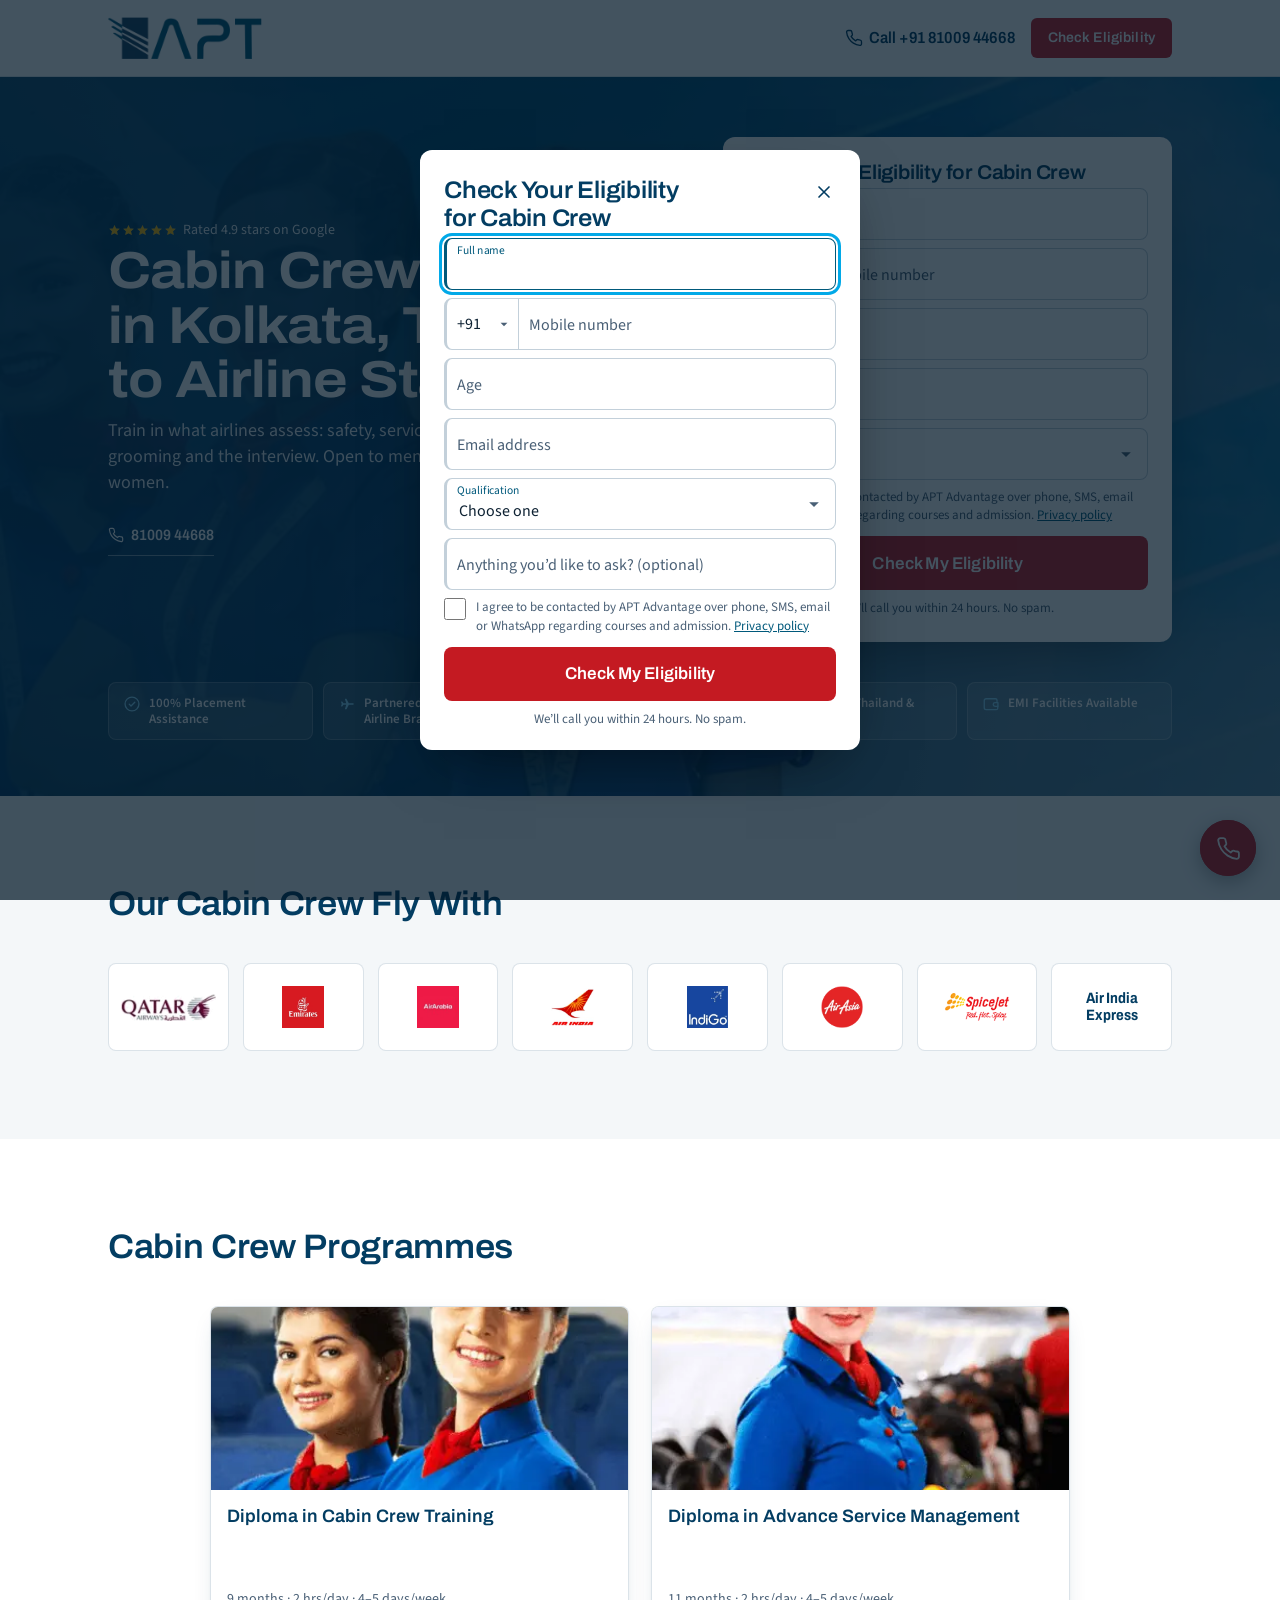
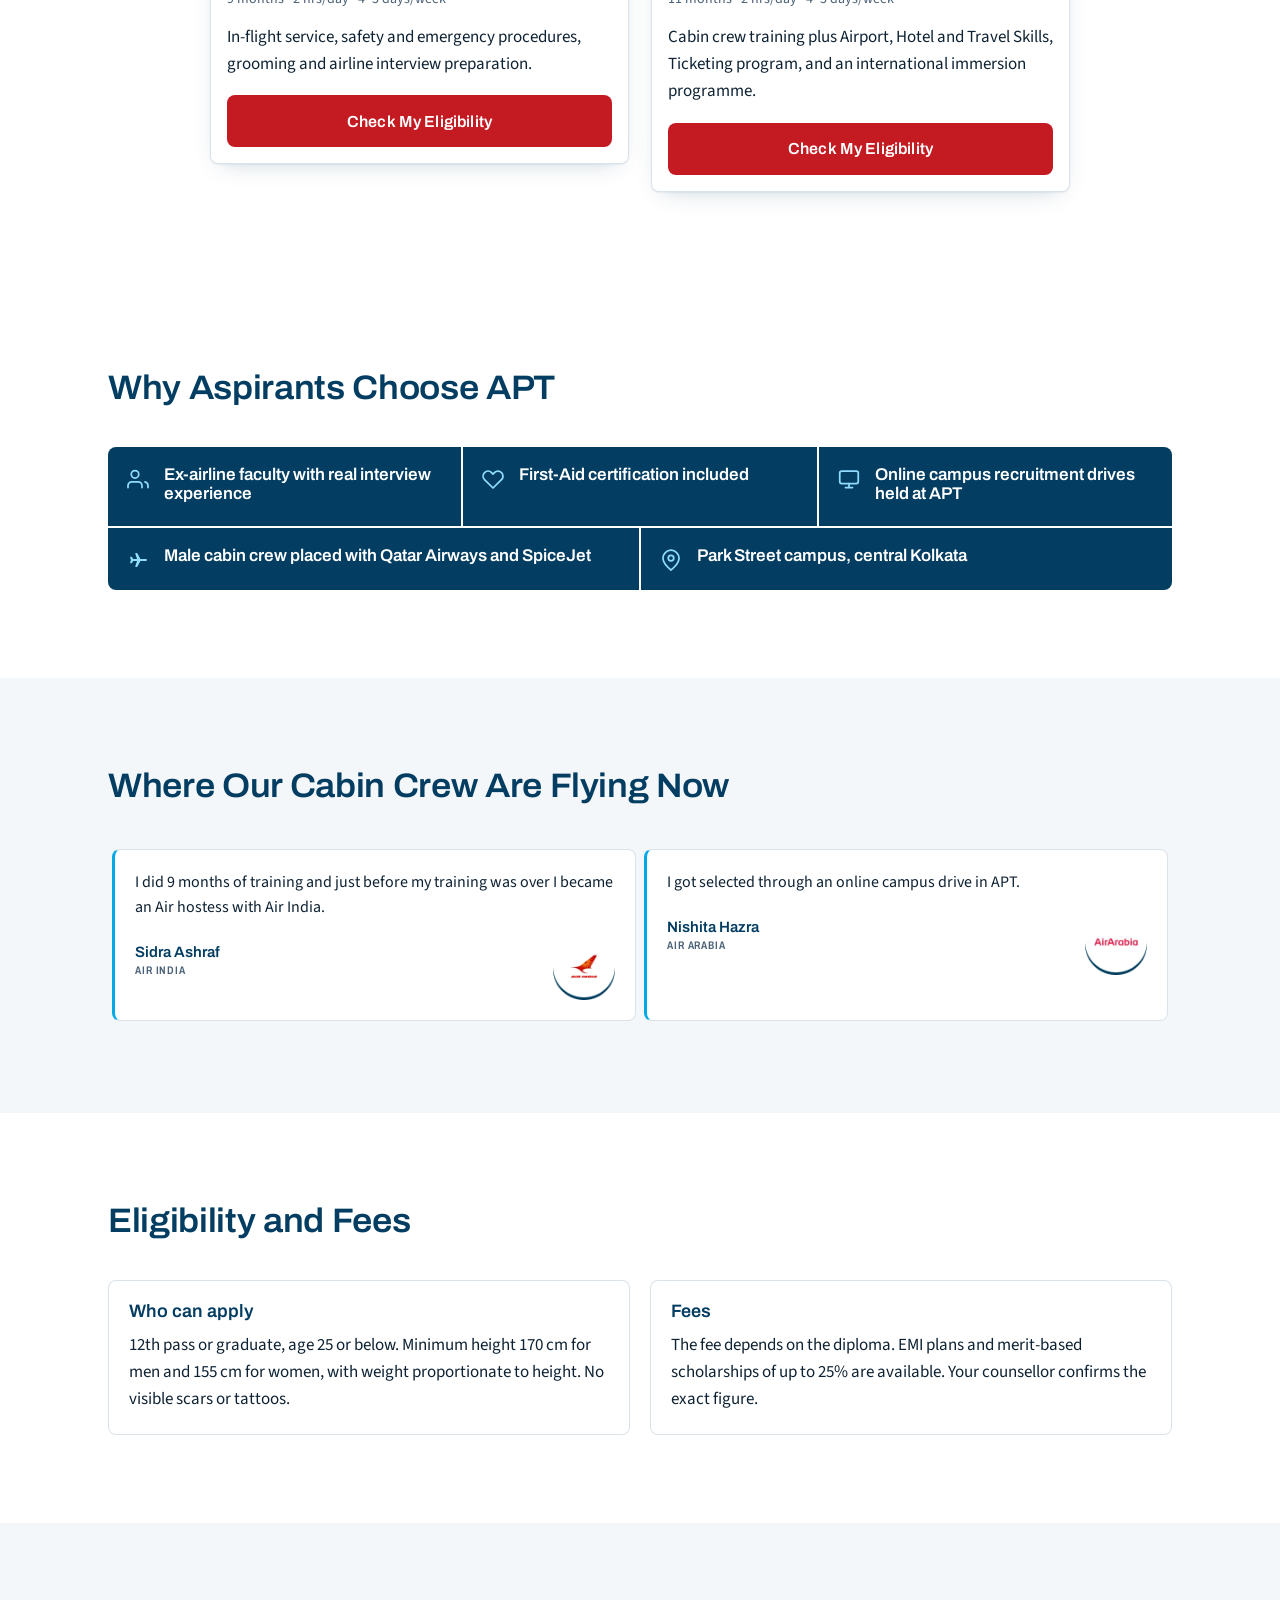
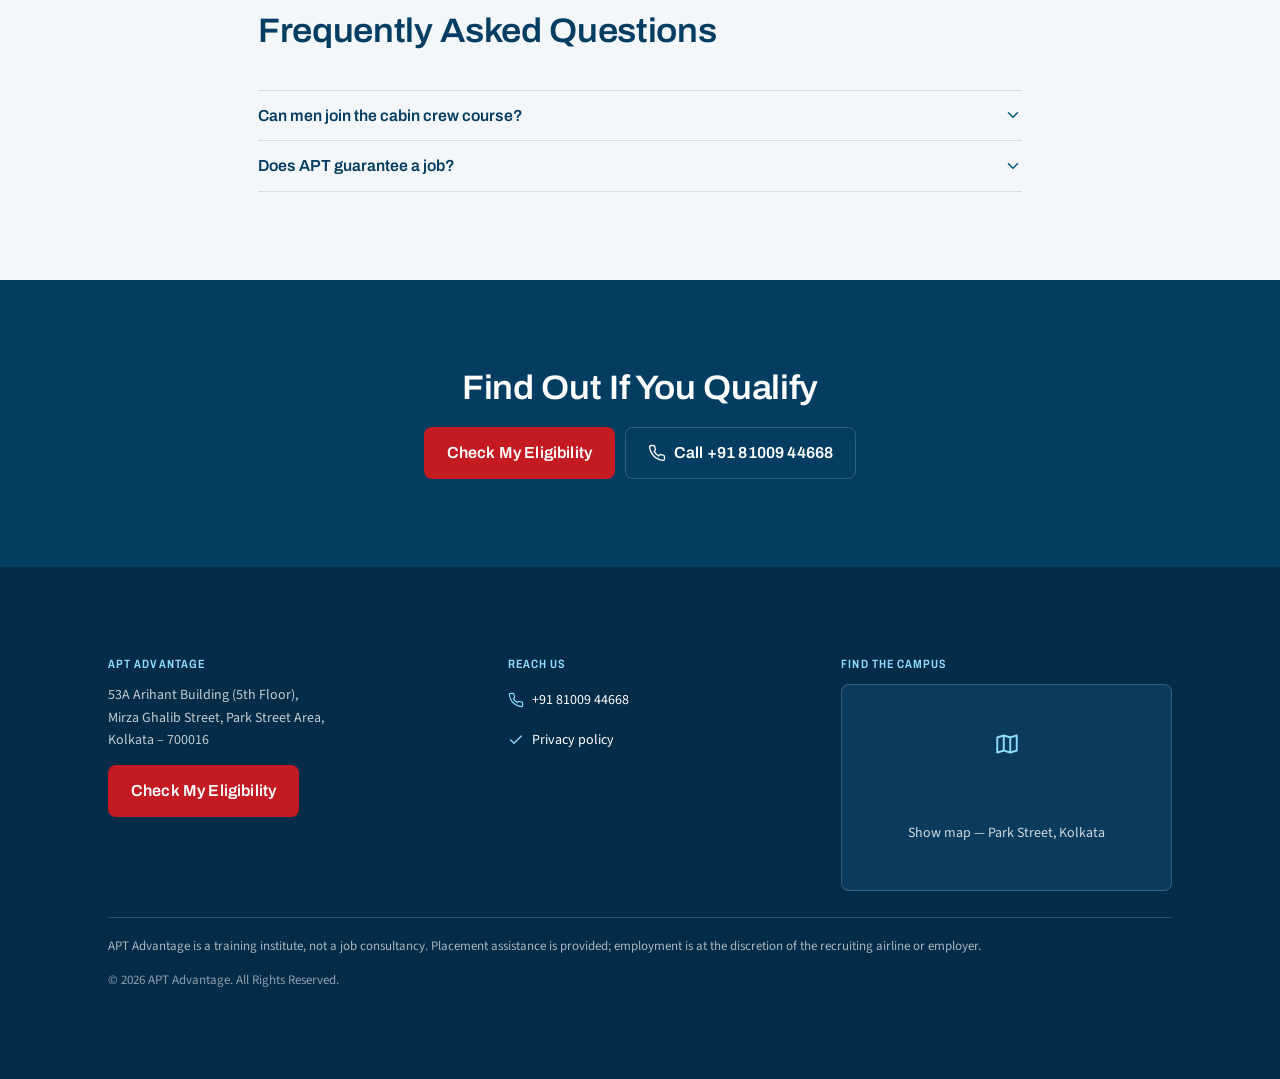
<file: index.html>
<!DOCTYPE html>
<html lang="en">
<head>
<meta charset="utf-8">
<meta name="viewport" content="width=device-width, initial-scale=1">
<title>Cabin Crew Course in Kolkata | APT Advantage</title>
<meta name="description" content="Cabin crew course in Kolkata at APT Advantage, Park Street. Train in safety, service, grooming and airline interviews. Open to men and women. EMI available.">
<link rel="icon" href="images/favicon.png">
<link rel="canonical" href="https://www.aptadvantage.com/cabin-crew/">
<meta property="og:type" content="website">
<meta property="og:url" content="https://www.aptadvantage.com/cabin-crew/">
<meta property="og:title" content="Cabin Crew Course in Kolkata | APT Advantage">
<meta property="og:description" content="Cabin crew course in Kolkata at APT Advantage, Park Street. Train in safety, service, grooming and airline interviews. Open to men and women. EMI available.">
<meta name="twitter:card" content="summary">
<meta name="twitter:title" content="Cabin Crew Course in Kolkata | APT Advantage">
<meta name="twitter:description" content="Cabin crew course in Kolkata at APT Advantage, Park Street. Train in safety, service, grooming and airline interviews. Open to men and women. EMI available.">

<!-- Warm up the tag hosts. Additive only — no tracking script is moved or changed. -->
<link rel="preconnect" href="https://www.googletagmanager.com" crossorigin>
<link rel="preconnect" href="https://connect.facebook.net" crossorigin>
<link rel="preconnect" href="https://googleads.g.doubleclick.net" crossorigin>
<link rel="dns-prefetch" href="https://ad.doubleclick.net">
<link rel="dns-prefetch" href="https://www.google.com">

<!-- Preload the LCP image and the two self-hosted faces -->
<link rel="preload" as="image" href="images/hero-mobile.webp" media="(max-width: 767px)" fetchpriority="high">
<link rel="preload" as="image" href="images/hero-desktop.webp" media="(min-width: 768px)" fetchpriority="high">
<link rel="preload" as="font" type="font/woff2" href="fonts/archivo-var-latin.woff2" crossorigin>
<link rel="preload" as="font" type="font/woff2" href="fonts/sourcesans3-var-latin.woff2" crossorigin>

<!-- Critical CSS: everything above the fold. Full sheet loads async below. -->
<style>
@font-face{font-family:'Archivo';src:url('fonts/archivo-var-latin.woff2') format('woff2');font-weight:400 700;font-stretch:62% 125%;font-style:normal;font-display:swap}
@font-face{font-family:'Source Sans 3';src:url('fonts/sourcesans3-var-latin.woff2') format('woff2');font-weight:400 600;font-style:normal;font-display:swap}
:root{--navy:#033D62;--navy-deep:#022C48;--petrol:#00597B;--sky:#01A9E8;--signal:#C41A22;--signal-dark:#A4141B;--error:#7A2E2E;--paper:#F4F7F9;--white:#fff;--ink:#0E2233;--muted:#4A6076;--line:rgba(3,61,98,.14);--line-dark:rgba(255,255,255,.18);--display:'Archivo','Arial Narrow','Helvetica Neue',Arial,sans-serif;--body:'Source Sans 3',-apple-system,BlinkMacSystemFont,'Segoe UI',Roboto,Arial,sans-serif;--radius:8px;--wrap:1120px;--shadow-card:0 1px 2px rgba(3,61,98,.06),0 8px 24px -12px rgba(3,61,98,.28);--ease:cubic-bezier(.22,.61,.36,1)}
*,*::before,*::after{box-sizing:border-box}
html{-webkit-text-size-adjust:100%;scroll-behavior:smooth}
body{margin:0;background:#fff;color:var(--ink);font-family:var(--body);font-size:16px;line-height:1.6;-webkit-font-smoothing:antialiased;overflow-x:hidden}
img,svg{max-width:100%;display:block}img{height:auto}
h1,h2,h3{font-family:var(--display);color:var(--navy);margin:0;line-height:1.15;font-weight:600;font-stretch:105%}
h1{font-size:clamp(30px,7.6vw,52px);line-height:1.05;letter-spacing:-.02em;font-weight:700;font-stretch:112%}
p{margin:0 0 1em}p:last-child{margin-bottom:0}
a{color:var(--petrol)}button{font:inherit}
:focus-visible{outline:3px solid var(--sky);outline-offset:2px;border-radius:3px}
.site-header.is-stuck :focus-visible,.hero :focus-visible,.mbar :focus-visible{outline-color:#7FD4FF}
.wrap{width:100%;max-width:var(--wrap);margin:0 auto;padding:0 20px}
.eyebrow{font-family:var(--display);font-size:12px;font-weight:600;font-stretch:78%;letter-spacing:.08em;text-transform:uppercase;color:var(--petrol);margin:0 0 8px}
.sr-only{position:absolute;width:1px;height:1px;padding:0;margin:-1px;overflow:hidden;clip:rect(0 0 0 0);white-space:nowrap;border:0}
.btn{display:inline-flex;align-items:center;justify-content:center;gap:8px;min-height:52px;padding:0 22px;border:1px solid transparent;border-radius:var(--radius);font-family:var(--display);font-size:16px;font-weight:600;font-stretch:100%;letter-spacing:.01em;text-decoration:none;cursor:pointer;transition:background-color .15s var(--ease)}
.btn-signal{background:var(--signal);color:#fff}.btn-signal:hover{background:var(--signal-dark);color:#fff}
.btn-block{display:flex;width:100%}.btn svg{flex:none}
.site-header{position:sticky;top:0;z-index:60;background:#fff;border-bottom:1px solid rgba(0,89,123,.15);transition:background-color .22s var(--ease),border-color .22s var(--ease)}
.site-header .wrap{display:flex;align-items:center;gap:12px;min-height:56px;padding-top:6px;padding-bottom:6px;transition:min-height .22s var(--ease),padding .22s var(--ease)}
.site-header .brand{margin-right:auto;display:flex;flex-direction:column;gap:2px;text-decoration:none;padding:1px 0}
.brand-mark{position:relative;height:30px;transition:height .22s var(--ease)}
.brand-mark img{height:100%;width:auto;transition:opacity .18s var(--ease)}
.brand-mark .knockout{position:absolute;left:0;top:0;opacity:0}
.brand-tag{font-family:var(--display);font-size:10.5px;font-stretch:82%;font-weight:600;letter-spacing:.14em;text-transform:uppercase;color:var(--petrol);white-space:nowrap;transition:color .22s var(--ease)}
.site-header.is-stuck{background:var(--navy);border-bottom-color:rgba(255,255,255,.14)}
.site-header.is-stuck .wrap{min-height:56px;padding-top:5px;padding-bottom:5px}
.site-header.is-stuck .brand-mark{height:28px}
.site-header.is-stuck .brand-mark .colour{opacity:0}
.site-header.is-stuck .brand-mark .knockout{opacity:1}
.site-header.is-stuck .brand-tag{color:rgba(255,255,255,.74)}
.site-header.is-stuck .hdr-call{color:#fff}
.hdr-call{display:inline-flex;align-items:center;gap:6px;color:var(--navy);text-decoration:none;font-family:var(--display);font-size:14px;font-weight:600;font-stretch:90%;min-height:44px;padding:0 4px;transition:color .22s var(--ease)}
.hdr-call .num{display:none}
.hdr-enquire{min-height:40px;padding:0 16px;font-size:14px;border-radius:6px}
.hero{position:relative;background:var(--navy);overflow:hidden}
.hero-bg{position:absolute;left:0;right:0;top:0;height:300px;z-index:0}
.hero-bg img{width:100%;height:100%;object-fit:cover;object-position:62% 26%}
.hero-bg::after{content:'';position:absolute;inset:0;background:linear-gradient(180deg,rgba(3,61,98,.70) 0%,rgba(3,61,98,.86) 58%,rgba(3,61,98,1) 100%)}
.hero-inner{position:relative;z-index:1;padding-top:14px;padding-bottom:20px}
.hero-copy{position:relative}
.hero .eyebrow{color:#8FDCFF;margin-bottom:6px}
.hero h1{color:#fff;margin-bottom:10px;text-wrap:balance}
.hero-sub{color:rgba(255,255,255,.9);font-size:15px;line-height:1.45;margin:0 0 14px}
.hero-actions{display:flex;flex-wrap:wrap;align-items:center;gap:10px}
.hero-rating{display:flex;align-items:center;gap:6px;margin:0 0 6px;font-size:13px;line-height:16px;color:rgba(255,255,255,.9);font-variant-numeric:tabular-nums;white-space:nowrap}
.hero-rating[hidden]{display:none}
.hero-rating .stars{position:relative;display:inline-flex;flex:none;gap:1px;color:rgba(255,255,255,.3)}
.hero-rating .stars svg{width:13px;height:13px;flex:none}
.hero-rating .stars-fill{position:absolute;left:0;top:0;bottom:0;display:inline-flex;gap:1px;overflow:hidden;color:#FBBC04}
.hero-rating b{color:#fff;font-weight:600}
.offer-badge{display:inline-flex;align-items:center;gap:6px;background:var(--signal);color:#fff;border-radius:999px;padding:7px 12px;font-family:var(--display);font-size:12px;font-weight:700;font-stretch:86%;letter-spacing:.03em;text-transform:uppercase}
.hero-call{display:inline-flex;align-items:center;gap:6px;min-height:40px;color:#fff;text-decoration:none;font-family:var(--display);font-weight:600;font-stretch:90%;font-size:14px;font-variant-numeric:tabular-nums;border-bottom:1px solid rgba(255,255,255,.45);padding-bottom:1px}
.chips{position:relative;z-index:1;display:flex;gap:8px;overflow-x:auto;scroll-snap-type:x proximity;padding:0 20px 4px;margin:14px -20px;list-style:none;-webkit-overflow-scrolling:touch;scrollbar-width:none}
.chips::-webkit-scrollbar{display:none}
.chip{scroll-snap-align:start;flex:none;display:flex;align-items:center;gap:8px;max-width:232px;background:rgba(255,255,255,.12);border:1px solid rgba(255,255,255,.22);border-radius:999px;padding:8px 14px 8px 11px;color:#fff;font-size:13px;line-height:1.25;font-weight:600}
.chip svg{width:18px;height:18px;flex:none;color:#8FDCFF}
.form-card{background:#fff;border-radius:12px;padding:14px;box-shadow:var(--shadow-card)}
.form-card-title,.form-card-sub{display:none}
.field{position:relative;margin-bottom:8px}
.field input,.field select{width:100%;height:52px;padding:19px 12px 5px;background:#fff;border:1px solid #C3D0DA;border-radius:var(--radius);border-left:3px solid #C3D0DA;font-family:var(--body);font-size:16px;color:var(--ink);appearance:none;-webkit-appearance:none;transition:border-color .15s var(--ease)}
.field select{background-image:url("data:image/svg+xml;charset=utf-8,%3Csvg xmlns='http://www.w3.org/2000/svg' viewBox='0 0 16 16' fill='%234A6076'%3E%3Cpath d='M8 11.5 2.5 6h11z'/%3E%3C/svg%3E");background-repeat:no-repeat;background-position:right 14px center;background-size:14px;padding-right:38px}
.field input:focus,.field select:focus{border-color:var(--petrol);border-left-color:var(--petrol)}
.field label{position:absolute;left:13px;top:15px;font-size:16px;color:var(--muted);pointer-events:none;transform-origin:left top;transition:transform .14s var(--ease),color .14s var(--ease)}
.field input:focus+label,.field input:not(:placeholder-shown)+label,.field.field-select label{transform:translateY(-11px) scale(.72);color:var(--petrol)}
.field-tel .prefix{position:absolute;left:13px;bottom:6px;font-size:16px;color:var(--ink);pointer-events:none;font-variant-numeric:tabular-nums;opacity:0;transition:opacity .14s var(--ease)}
.field-tel input:focus~.prefix,.field-tel input:not(:placeholder-shown)~.prefix{opacity:1}
.field-tel input:focus,.field-tel input:not(:placeholder-shown){padding-left:48px}
.field.field-cc input[type="tel"]{padding-left:84px}
.field.field-cc label{left:85px}
.field-cc .prefix{opacity:1;left:3px;top:1px;bottom:1px;width:72px;display:flex;align-items:center;padding:0 0 0 10px;border-right:1px solid #C3D0DA;background:url("data:image/svg+xml;charset=utf-8,%3Csvg xmlns='http://www.w3.org/2000/svg' viewBox='0 0 16 16' fill='%234A6076'%3E%3Cpath d='M8 11.5 2.5 6h11z'/%3E%3C/svg%3E") no-repeat right 9px center/10px}
.field .cc-select{position:absolute;left:0;top:0;z-index:1;width:76px;height:52px;padding:0;opacity:0;cursor:pointer}
.field-cc:has(.cc-select:focus-visible) .prefix{outline:3px solid var(--sky);outline-offset:-3px;border-radius:6px}
.field.has-error input,.field.has-error select{border-color:var(--error);border-left:3px solid var(--error);background-color:#FFF7F7}
.field-msg{display:none;align-items:flex-start;gap:6px;margin:5px 2px 0;font-size:13px;line-height:1.35;color:var(--error);font-weight:600}
.field.has-error .field-msg{display:flex}
.field-msg svg{width:15px;height:15px;flex:none;margin-top:1px}
.consent{display:flex;align-items:flex-start;gap:10px;margin:4px 0 12px;font-size:13px;line-height:1.4;color:var(--muted)}
.consent input{flex:none;width:22px;height:22px;margin:0;accent-color:var(--petrol)}
.consent.has-error{color:var(--error)}
.form-submit{font-size:17px;min-height:54px}
.reassure{margin:9px 0 0;font-size:13px;line-height:1.4;color:var(--muted);text-align:center}
@media(min-width:768px){
body{font-size:17px}.wrap{padding:0 28px}
.site-header .wrap{min-height:76px}.brand-mark{height:42px}
.site-header.is-stuck .wrap{min-height:62px}.site-header.is-stuck .brand-mark{height:32px}
.brand-tag{font-size:11.5px;letter-spacing:.16em}
.hdr-call{font-size:16px}.hdr-call .num{display:inline}
.hero-inner{display:grid;grid-template-columns:1.12fr .88fr;grid-template-areas:'copy form' 'chips chips';column-gap:44px;padding-top:60px;padding-bottom:56px}
.hero-copy{grid-area:copy;align-self:center}.hero-form{grid-area:form}
.hero-bg{height:auto;bottom:0}.hero-bg img{object-position:30% 26%}
.hero-bg::after{background:linear-gradient(100deg,rgba(3,61,98,.93) 0%,rgba(3,61,98,.86) 46%,rgba(3,61,98,.60) 100%)}
.hero-sub{font-size:18px;max-width:42ch;margin-bottom:20px}
.hero-rating{font-size:14px}
.offer-badge{font-size:13px;padding:8px 14px;gap:7px;letter-spacing:.04em}
.hero-call{font-size:15px;gap:7px}
.chips{grid-area:chips;display:grid;grid-template-columns:repeat(5,1fr);gap:10px;overflow:visible;margin:40px 0 0;padding:0}
.chip{max-width:none;align-items:flex-start;border-radius:var(--radius);padding:12px 14px}
.form-card{padding:24px;box-shadow:0 24px 60px -24px rgba(0,0,0,.55)}
.form-card-title{display:block;font-size:20px;margin:0 0 4px}
.form-card-sub{display:block;font-size:14px;color:var(--muted);margin:0 0 16px}
}
@media(prefers-reduced-motion:no-preference){
.hero-anim{opacity:0;transform:translateY(10px);animation:rise .34s var(--ease) forwards}
.hero-anim-2{animation-delay:.06s}.hero-anim-3{animation-delay:.12s}
@keyframes rise{to{opacity:1;transform:none}}
}
</style>
<link rel="stylesheet" href="css/custom.css" media="print" onload="this.media='all';this.onload=null">
<noscript><link rel="stylesheet" href="css/custom.css"></noscript>

<!-- Google tag (gtag.js) -->
<script async src="https://www.googletagmanager.com/gtag/js?id=AW-11076187247"></script>
<script>
  window.dataLayer = window.dataLayer || [];
  function gtag(){dataLayer.push(arguments);}
  gtag('js', new Date());

  gtag('config', 'AW-11076187247');
</script>

<!-- Meta Pixel Code -->
<script>
!function(f,b,e,v,n,t,s)
{if(f.fbq)return;n=f.fbq=function(){n.callMethod?
n.callMethod.apply(n,arguments):n.queue.push(arguments)};
if(!f._fbq)f._fbq=n;n.push=n;n.loaded=!0;n.version='2.0';
n.queue=[];t=b.createElement(e);t.async=!0;
t.src=v;s=b.getElementsByTagName(e)[0];
s.parentNode.insertBefore(t,s)}(window, document,'script',
'https://connect.facebook.net/en_US/fbevents.js');
fbq('init', '362805494079718');
fbq('track', 'PageView');
</script>
<noscript><img height="1" width="1" style="display:none"
src="https://www.facebook.com/tr?id=362805494079718&ev=PageView&noscript=1"
/></noscript>
<!-- End Meta Pixel Code -->

<script type="application/ld+json">
{
  "@context": "https://schema.org",
  "@type": "EducationalOrganization",
  "name": "APT Advantage",
  "url": "https://www.aptadvantage.com/cabin-crew/",
  "logo": "https://www.aptadvantage.com/cabin-crew/images/logo.png",
  "telephone": "+91-81009-44668",
  "address": {
    "@type": "PostalAddress",
    "streetAddress": "53A, Arihant Building (5th Floor), Mirza Ghalib Street, Park Street Area",
    "addressLocality": "Kolkata",
    "postalCode": "700016",
    "addressRegion": "West Bengal",
    "addressCountry": "IN"
  },
  "areaServed": "Kolkata"
}
</script>
<script type="application/ld+json">
{
  "@context": "https://schema.org",
  "@type": "FAQPage",
  "mainEntity": [
    {"@type":"Question","name":"Can men join the cabin crew course?","acceptedAnswer":{"@type":"Answer","text":"Yes. Men need a minimum height of 170 cm. APT has placed male cabin crew with Qatar Airways, IndiGo and SpiceJet."}},
    {"@type":"Question","name":"Does APT guarantee a job?","acceptedAnswer":{"@type":"Answer","text":"No. We provide placement assistance: grooming, interview preparation and access to recruitment drives. Hiring is decided by the airline."}}
  ]
}
</script>
</head>
<body>

<!-- Icon sprite: one inline SVG, zero icon requests -->
<svg width="0" height="0" style="position:absolute" aria-hidden="true" focusable="false"><defs>
<symbol id="i-phone" viewBox="0 0 24 24" fill="none" stroke="currentColor" stroke-width="1.75" stroke-linecap="round" stroke-linejoin="round"><path d="M22 16.92v3a2 2 0 0 1-2.18 2 19.79 19.79 0 0 1-8.63-3.07 19.5 19.5 0 0 1-6-6 19.79 19.79 0 0 1-3.07-8.67A2 2 0 0 1 4.11 2h3a2 2 0 0 1 2 1.72 12.84 12.84 0 0 0 .7 2.81 2 2 0 0 1-.45 2.11L8.09 9.91a16 16 0 0 0 6 6l1.27-1.27a2 2 0 0 1 2.11-.45 12.84 12.84 0 0 0 2.81.7A2 2 0 0 1 22 16.92z"/></symbol>
<symbol id="i-plane" viewBox="0 0 24 24" fill="currentColor"><path d="M21 12a1 1 0 0 1-1 1h-5.6l-2.9 5.5a.9.9 0 0 1-.8.5h-.9c-.4 0-.6-.3-.5-.7L11 13H7.3l-1.4 1.9c-.2.2-.4.3-.7.3h-.7c-.3 0-.5-.3-.4-.6L5 12l-.9-2.6c-.1-.3.1-.6.4-.6h.7c.3 0 .5.1.7.3L7.3 11H11L9.3 5.7c-.1-.4.1-.7.5-.7h.9c.3 0 .6.2.8.5l2.9 5.5H20a1 1 0 0 1 1 1"/></symbol>
<symbol id="i-badge" viewBox="0 0 24 24" fill="none" stroke="currentColor" stroke-width="1.75" stroke-linecap="round" stroke-linejoin="round"><circle cx="12" cy="12" r="9.25"/><path d="m8.3 12.2 2.4 2.4 5-5"/></symbol>
<symbol id="i-clock" viewBox="0 0 24 24" fill="none" stroke="currentColor" stroke-width="1.75" stroke-linecap="round" stroke-linejoin="round"><circle cx="12" cy="12" r="9.25"/><path d="M12 6.75V12l3.25 2.25"/></symbol>
<symbol id="i-globe" viewBox="0 0 24 24" fill="none" stroke="currentColor" stroke-width="1.75" stroke-linecap="round" stroke-linejoin="round"><circle cx="12" cy="12" r="9.25"/><path d="M2.9 12h18.2M12 2.75a15.5 15.5 0 0 1 0 18.5 15.5 15.5 0 0 1 0-18.5"/></symbol>
<symbol id="i-wallet" viewBox="0 0 24 24" fill="none" stroke="currentColor" stroke-width="1.75" stroke-linecap="round" stroke-linejoin="round"><path d="M3 7.75A2.75 2.75 0 0 1 5.75 5H18a2 2 0 0 1 2 2v1.5M3 7.75V17a2.5 2.5 0 0 0 2.5 2.5H19a2 2 0 0 0 2-2V15"/><path d="M21.25 10.25h-3.9a2.4 2.4 0 0 0 0 4.8h3.9z"/></symbol>
<symbol id="i-monitor" viewBox="0 0 24 24" fill="none" stroke="currentColor" stroke-width="1.75" stroke-linecap="round" stroke-linejoin="round"><rect x="2.75" y="4" width="18.5" height="12.5" rx="2"/><path d="M8.5 20.5h7M12 16.5v4"/></symbol>
<symbol id="i-aid" viewBox="0 0 24 24" fill="none" stroke="currentColor" stroke-width="1.75" stroke-linecap="round" stroke-linejoin="round"><path d="M20.5 5.6a5 5 0 0 0-7.07 0L12 7.05 10.57 5.6a5 5 0 0 0-7.07 7.07L12 21l8.5-8.33a5 5 0 0 0 0-7.07"/></symbol>
<symbol id="i-users" viewBox="0 0 24 24" fill="none" stroke="currentColor" stroke-width="1.75" stroke-linecap="round" stroke-linejoin="round"><path d="M16 20.5v-1.75a4 4 0 0 0-4-4H6a4 4 0 0 0-4 4v1.75"/><circle cx="9" cy="7.25" r="3.75"/><path d="M22 20.5v-1.75a4 4 0 0 0-3-3.87"/></symbol>
<symbol id="i-luggage" viewBox="0 0 24 24" fill="none" stroke="currentColor" stroke-width="1.75" stroke-linecap="round" stroke-linejoin="round"><rect x="4" y="7" width="16" height="13" rx="2"/><path d="M9 7V4.5h6V7M9.75 11v5M14.25 11v5"/></symbol>
<symbol id="i-pin" viewBox="0 0 24 24" fill="none" stroke="currentColor" stroke-width="1.75" stroke-linecap="round" stroke-linejoin="round"><path d="M20 10.2c0 5.8-8 11.8-8 11.8s-8-6-8-11.8a8 8 0 0 1 16 0"/><circle cx="12" cy="10" r="2.75"/></symbol>
<symbol id="i-map" viewBox="0 0 24 24" fill="none" stroke="currentColor" stroke-width="1.75" stroke-linecap="round" stroke-linejoin="round"><path d="m9 4-6 2v14l6-2 6 2 6-2V4l-6 2zM9 4v14M15 6v14"/></symbol>
<symbol id="i-chev" viewBox="0 0 24 24" fill="none" stroke="currentColor" stroke-width="2" stroke-linecap="round" stroke-linejoin="round"><path d="m6 9 6 6 6-6"/></symbol>
<symbol id="i-prev" viewBox="0 0 24 24" fill="none" stroke="currentColor" stroke-width="2" stroke-linecap="round" stroke-linejoin="round"><path d="m15 18-6-6 6-6"/></symbol>
<symbol id="i-next" viewBox="0 0 24 24" fill="none" stroke="currentColor" stroke-width="2" stroke-linecap="round" stroke-linejoin="round"><path d="m9 18 6-6-6-6"/></symbol>
<symbol id="i-play" viewBox="0 0 24 24" fill="currentColor"><path d="M8 5.14v13.72L19 12z"/></symbol>
<symbol id="i-alert" viewBox="0 0 24 24" fill="currentColor"><path d="M12 2a10 10 0 1 0 0 20 10 10 0 0 0 0-20m0 4.5a1.1 1.1 0 0 1 1.1 1.1v5.1a1.1 1.1 0 0 1-2.2 0V7.6A1.1 1.1 0 0 1 12 6.5m0 11.3a1.3 1.3 0 1 1 0-2.6 1.3 1.3 0 0 1 0 2.6"/></symbol>
<symbol id="i-star" viewBox="0 0 24 24" fill="currentColor"><path d="m12 2 2.9 6.26 6.85.72-5.1 4.6 1.43 6.72L12 16.9 5.92 20.3l1.43-6.72-5.1-4.6 6.85-.72z"/></symbol>
<symbol id="i-check" viewBox="0 0 24 24" fill="none" stroke="currentColor" stroke-width="2" stroke-linecap="round" stroke-linejoin="round"><path d="m20 6-11 11-5-5"/></symbol>
<symbol id="i-close" viewBox="0 0 24 24" fill="none" stroke="currentColor" stroke-width="2" stroke-linecap="round" stroke-linejoin="round"><path d="M18 6 6 18M6 6l12 12"/></symbol>
</defs></svg>

<!-- ====================================================== HEADER -->
<header class="site-header">
  <div class="wrap">
    <a class="brand" href="#top">
      <span class="brand-mark">
        <picture>
          <source srcset="images/logo-mark.webp" type="image/webp">
          <img class="colour" src="images/logo-mark.png" alt="APT Advantage" width="183" height="50">
        </picture>
        <picture>
          <source srcset="images/logo-mark-white.webp" type="image/webp">
          <img class="knockout" src="images/logo-mark-white.png" alt="" width="183" height="50" aria-hidden="true">
        </picture>
      </span>
    </a>
    <a class="hdr-call" href="tel:+918100944668" id="hdr-tap-to-call"
       data-track="tap-to-call" data-location="header" aria-label="Call +91 81009 44668">
      <svg width="18" height="18" aria-hidden="true"><use href="#i-phone"></use></svg>
      <span class="num">Call +91 81009 44668</span>
    </a>
    <button class="btn btn-signal hdr-enquire" type="button" data-scroll-to="enquire"
            data-track="enquire-scroll" data-location="header">Check Eligibility</button>
  </div>
</header>

<!-- ====================================================== HERO -->
<main id="top">
<section class="hero">
  <div class="hero-bg">
    <picture>
      <source media="(min-width: 768px)" srcset="images/hero-desktop.webp" type="image/webp">
      <source media="(min-width: 768px)" srcset="images/hero-desktop.jpg" type="image/jpeg">
      <source srcset="images/hero-mobile.webp" type="image/webp">
      <img src="images/hero-mobile.jpg" alt="" width="800" height="383" fetchpriority="high" decoding="async">
    </picture>
  </div>

  <div class="wrap hero-inner">
    <div class="hero-copy hero-anim">
      <p class="hero-rating">
        <span class="stars" aria-hidden="true">
          <svg><use href="#i-star"></use></svg><svg><use href="#i-star"></use></svg><svg><use href="#i-star"></use></svg><svg><use href="#i-star"></use></svg><svg><use href="#i-star"></use></svg>
          <span class="stars-fill" style="width:100%"><svg><use href="#i-star"></use></svg><svg><use href="#i-star"></use></svg><svg><use href="#i-star"></use></svg><svg><use href="#i-star"></use></svg><svg><use href="#i-star"></use></svg></span>
        </span>
        Rated 4.9 stars on Google
      </p>
      <h1>Cabin Crew Course in Kolkata, Trained to Airline Standards</h1>
      <p class="hero-sub">Train in what airlines assess: safety, service, grooming and the interview. Open to men and women.</p>
      <div class="hero-actions">
        <a class="hero-call" href="tel:+918100944668" data-track="tap-to-call" data-location="hero">
          <svg width="16" height="16" aria-hidden="true"><use href="#i-phone"></use></svg>
          <span class="sr-only">Call APT Advantage on </span>81009&nbsp;44668
        </a>
      </div>
    </div>

    <!-- Five approved pointers -->
    <ul class="chips hero-anim hero-anim-2">
      <li class="chip"><svg aria-hidden="true"><use href="#i-badge"></use></svg>100% Placement Assistance</li>
      <li class="chip"><svg aria-hidden="true"><use href="#i-plane"></use></svg>Partnered with 10+ Airline Brands</li>
      <li class="chip"><svg aria-hidden="true"><use href="#i-aid"></use></svg>First-Aid Certification Included</li>
      <li class="chip"><svg aria-hidden="true"><use href="#i-globe"></use></svg>Training in Thailand &amp; Vietnam</li>
      <li class="chip"><svg aria-hidden="true"><use href="#i-wallet"></use></svg>EMI Facilities Available</li>
    </ul>

    <div class="hero-form hero-anim hero-anim-3" id="enquire">
      <div class="form-card">
        <h2 class="form-card-title">Check Your Eligibility for Cabin Crew</h2>

        <form name="form1" method="post" action="email-smtp.php" autocomplete="on"
              data-lead-form="hero" id="lead-form-hero" novalidate>
<input type="hidden" name="page" id="page" value="" />
<script>
	document.getElementById("page").value = window.location.href;
</script>
          <fieldset style="border:0;margin:0;padding:0;min-width:0">
            <legend class="sr-only">Check Your Eligibility for Cabin Crew</legend>

            <div class="field">
              <input type="text" name="name" id="h-name" placeholder=" " required
                     autocomplete="name" autocapitalize="words" aria-describedby="h-name-msg">
              <label for="h-name">Full name</label>
              <p class="field-msg" id="h-name-msg" role="alert">
                <svg aria-hidden="true"><use href="#i-alert"></use></svg><span class="msg-text"></span></p>
            </div>

            <div class="field field-tel field-cc">
              <select class="cc-select" id="h-cc" aria-label="Country code">
                <option value="IN" selected>India (+91)</option>
              </select>
              <input type="tel" name="mobile" id="h-mobile" placeholder=" " required
                     maxlength="10" minlength="10" pattern="^[6-9]\d{9}$"
                     inputmode="numeric" autocomplete="tel-national" aria-describedby="h-mobile-msg">
              <label for="h-mobile">Mobile number</label>
              <span class="prefix" aria-hidden="true">+91</span>
              <p class="field-msg" id="h-mobile-msg" role="alert">
                <svg aria-hidden="true"><use href="#i-alert"></use></svg><span class="msg-text"></span></p>
            </div>

            <div class="field">
              <input type="number" name="age" id="h-age" placeholder=" " required
                     min="17" max="25" inputmode="numeric" autocomplete="off" aria-describedby="h-age-msg">
              <label for="h-age">Age</label>
              <p class="field-msg" id="h-age-msg" role="alert">
                <svg aria-hidden="true"><use href="#i-alert"></use></svg><span class="msg-text"></span></p>
            </div>

            <div class="field">
              <input type="email" name="email" id="h-email" placeholder=" " required
                     autocomplete="email" aria-describedby="h-email-msg">
              <label for="h-email">Email address</label>
              <p class="field-msg" id="h-email-msg" role="alert">
                <svg aria-hidden="true"><use href="#i-alert"></use></svg><span class="msg-text"></span></p>
            </div>

            <div class="field field-select">
              <select name="qualification" id="h-qual" required aria-describedby="h-qual-msg">
                <option value="">Choose one</option>
                <option value="12th Pursuing">12th Pursuing</option>
                <option value="12th Pass">12th Pass</option>
                <option value="Graduate">Graduate</option>
              </select>
              <label for="h-qual">Qualification</label>
              <p class="field-msg" id="h-qual-msg" role="alert">
                <svg aria-hidden="true"><use href="#i-alert"></use></svg><span class="msg-text"></span></p>
            </div>

            <label class="consent" for="h-consent">
              <input type="checkbox" name="consent" id="h-consent" value="yes">
              <span>I agree to be contacted by APT Advantage over phone, SMS, email or WhatsApp regarding courses and admission. <a href="https://www.aptadvantage.com/privacy-policy/" target="_blank" rel="noopener">Privacy policy</a></span>
            </label>

            <button type="submit" id="submit" name="submit" class="btn btn-signal btn-block form-submit"
                    data-track="lead-form-submit" data-location="hero">
              <span class="btn-label">Check My Eligibility</span>
            </button>
            <p class="reassure">We&rsquo;ll call you within 24 hours. No spam.</p>
          </fieldset>
        </form>
      </div>
    </div>
  </div>
</section>

<!-- ====================================================== AIRLINES -->
<section class="section section-paper" aria-labelledby="trust-h">
  <div class="wrap">
    <div class="section-head">
      <h2 id="trust-h">Our Cabin Crew Fly With</h2>
    </div>
    <ul class="logo-wall logo-wall--eight">
      <li><picture><source srcset="images/mark-qatar.webp" type="image/webp"><img src="images/mark-qatar.png" alt="Qatar Airways" width="448" height="128" loading="lazy" decoding="async"></picture></li>
      <li><img src="images/emirates.jpg" alt="Emirates" width="130" height="130" loading="lazy" decoding="async"></li>
      <li><picture><source srcset="images/mark-airarabia.webp" type="image/webp"><img src="images/mark-airarabia.png" alt="Air Arabia" width="128" height="128" loading="lazy" decoding="async"></picture></li>
      <li><picture><source srcset="images/mark-air-india.webp" type="image/webp"><img src="images/mark-air-india.png" alt="Air India" width="130" height="128" loading="lazy" decoding="async"></picture></li>
      <li><picture><source srcset="images/mark-indigo.webp" type="image/webp"><img src="images/mark-indigo.png" alt="IndiGo" width="127" height="128" loading="lazy" decoding="async"></picture></li>
      <li><picture><source srcset="images/mark-air-asia.webp" type="image/webp"><img src="images/mark-air-asia.png" alt="AirAsia" width="128" height="128" loading="lazy" decoding="async"></picture></li>
      <li><img src="images/spicejet.png" alt="SpiceJet" width="100" height="60" loading="lazy" decoding="async"></li>
      <li class="logo-text">Air India Express</li>
    </ul>
  </div>
</section>

<!-- ====================================================== COURSES -->
<section class="section" id="courses" aria-labelledby="courses-h">
  <div class="wrap">
    <div class="section-head">
      <h2 id="courses-h">Cabin Crew Programmes</h2>
    </div>

    <div class="course-list course-list--two">

      <article class="course">
        <div class="course-media">
          <picture><source srcset="images/course3.webp" type="image/webp">
          <img src="images/course3.jpg" alt="" width="400" height="400" loading="lazy" decoding="async"></picture>
        </div>
        <div class="course-body">
          <h3>Diploma in Cabin Crew Training</h3>
          <p class="course-format">9 months &middot; 2 hrs/day &middot; 4&ndash;5 days/week</p>
          <p>In-flight service, safety and emergency procedures, grooming and airline interview preparation.</p>
          <button class="btn btn-signal btn-block" type="button" data-scroll-to="enquire"
                  data-track="enquire-scroll" data-location="course-cabin-crew">Check My Eligibility</button>
        </div>
      </article>

      <article class="course">
        <div class="course-media">
          <picture><source srcset="images/course1.webp" type="image/webp">
          <img src="images/course1.jpg" alt="" width="400" height="400" loading="lazy" decoding="async"></picture>
        </div>
        <div class="course-body">
          <h3>Diploma in Advance Service Management</h3>
          <p class="course-format">11 months &middot; 2 hrs/day &middot; 4&ndash;5 days/week</p>
          <p>Cabin crew training plus Airport, Hotel and Travel Skills, Ticketing program, and an international immersion programme.</p>
          <button class="btn btn-signal btn-block" type="button" data-scroll-to="enquire"
                  data-track="enquire-scroll" data-location="course-dasm">Check My Eligibility</button>
        </div>
      </article>

    </div>
  </div>
</section>

<!-- ====================================================== WHY APT -->
<section class="section" aria-labelledby="why-h">
  <div class="wrap">
    <div class="section-head">
      <h2 id="why-h">Why Aspirants Choose APT</h2>
    </div>
    <div class="why-grid why-grid--five">
      <div class="why-item">
        <svg aria-hidden="true"><use href="#i-users"></use></svg>
        <div><h3>Ex-airline faculty with real interview experience</h3></div>
      </div>
      <div class="why-item">
        <svg aria-hidden="true"><use href="#i-aid"></use></svg>
        <div><h3>First-Aid certification included</h3></div>
      </div>
      <div class="why-item">
        <svg aria-hidden="true"><use href="#i-monitor"></use></svg>
        <div><h3>Online campus recruitment drives held at APT</h3></div>
      </div>
      <div class="why-item">
        <svg aria-hidden="true"><use href="#i-plane"></use></svg>
        <div><h3>Male cabin crew placed with Qatar Airways and SpiceJet</h3></div>
      </div>
      <div class="why-item">
        <svg aria-hidden="true"><use href="#i-pin"></use></svg>
        <div><h3>Park Street campus, central Kolkata</h3></div>
      </div>
    </div>
  </div>
</section>

<!-- ====================================================== TESTIMONIALS -->
<section class="section section-paper" aria-labelledby="testi-h">
  <div class="wrap">
    <div class="section-head">
      <h2 id="testi-h">Where Our Cabin Crew Are Flying Now</h2>
    </div>

    <div class="tcar tcar--two">
      <div class="tviewport">
        <div class="ttrack">
          <div class="tslide">
            <div class="tcard">
              <blockquote>I did 9 months of training and just before my training was over I became an Air hostess with Air India.</blockquote>
              <div class="tmeta">
                <p class="who">Sidra Ashraf<span>Air India</span></p>
                <picture><source srcset="images/apt_Placement_airIndia.webp" type="image/webp">
                <img src="images/apt_Placement_airIndia.png" alt="Air India" width="138" height="144" loading="lazy" decoding="async"></picture>
              </div>
            </div>
          </div>
          <div class="tslide">
            <div class="tcard">
              <blockquote>I got selected through an online campus drive in APT.</blockquote>
              <div class="tmeta">
                <p class="who">Nishita Hazra<span>Air Arabia</span></p>
                <picture><source srcset="images/apt_Placement_airarabia.webp" type="image/webp">
                <img src="images/apt_Placement_airarabia.png" alt="Air Arabia" width="138" height="144" loading="lazy" decoding="async"></picture>
              </div>
            </div>
          </div>
        </div>
      </div>
      <div class="tnav">
        <button type="button" data-car="prev" aria-label="Previous testimonial"><svg aria-hidden="true"><use href="#i-prev"></use></svg></button>
        <span class="tcount" aria-live="polite">1 / 2</span>
        <button type="button" data-car="next" aria-label="Next testimonial"><svg aria-hidden="true"><use href="#i-next"></use></svg></button>
      </div>
    </div>

  </div>
</section>

<!-- ====================================================== ELIGIBILITY AND FEES -->
<section class="section" id="fees" aria-labelledby="fees-h">
  <div class="wrap">
    <div class="section-head">
      <h2 id="fees-h">Eligibility and Fees</h2>
    </div>
    <div class="fee-grid fee-grid--two">
      <article class="fee-card">
        <h3>Who can apply</h3>
        <p>12th pass or graduate, age 25 or below. Minimum height 170 cm for men and 155 cm for women, with weight proportionate to height. No visible scars or tattoos.</p>
      </article>
      <article class="fee-card">
        <h3>Fees</h3>
        <p>The fee depends on the diploma. EMI plans and merit-based scholarships of up to 25% are available. Your counsellor confirms the exact figure.</p>
      </article>
    </div>
  </div>
</section>

<!-- ====================================================== FAQ -->
<section class="section section-paper" id="faq" aria-labelledby="faq-h">
  <div class="wrap" style="max-width:820px">
    <div class="section-head">
      <h2 id="faq-h">Frequently Asked Questions</h2>
    </div>
    <div class="faq-list">
      <button class="acc-btn" type="button" aria-expanded="false" aria-controls="f1" data-track="faq" data-label="men">
        Can men join the cabin crew course? <svg class="chev" aria-hidden="true"><use href="#i-chev"></use></svg>
      </button>
      <div class="acc-panel" id="f1" data-open="false"><div><p>Yes. Men need a minimum height of 170 cm. APT has placed male cabin crew with Qatar Airways and SpiceJet.</p></div></div>

      <!-- <button class="acc-btn" type="button" aria-expanded="false" aria-controls="f2" data-track="faq" data-label="swimming">
        Do I need to know swimming? <svg class="chev" aria-hidden="true"><use href="#i-chev"></use></svg>
      </button> -->
      <!-- <div class="acc-panel" id="f2" data-open="false"><div><p>No. Swimming is taught in the course, and you receive swimming certification.</p></div></div> -->

      <button class="acc-btn" type="button" aria-expanded="false" aria-controls="f3" data-track="faq" data-label="placement">
        Does APT guarantee a job? <svg class="chev" aria-hidden="true"><use href="#i-chev"></use></svg>
      </button>
      <div class="acc-panel" id="f3" data-open="false"><div><p>No. We provide placement assistance: grooming, interview preparation and access to recruitment drives. Hiring is decided by the airline.</p></div></div>
    </div>
  </div>
</section>

<!-- ====================================================== FINAL CTA -->
<section class="section cta-band" aria-labelledby="cta-h">
  <div class="wrap cta-inner cta-inner--solo">
    <div class="cta-copy">
      <h2 id="cta-h">Find Out If You Qualify</h2>
      <div class="cta-side">
        <button class="btn btn-signal" type="button" data-scroll-to="enquire"
                data-track="enquire-scroll" data-location="cta-band">Check My Eligibility</button>
        <a class="btn btn-ghost-dark" href="tel:+918100944668" data-track="tap-to-call" data-location="cta-band">
          <svg width="18" height="18" aria-hidden="true"><use href="#i-phone"></use></svg> Call +91 81009 44668
        </a>
      </div>
    </div>
  </div>
</section>
</main>

<!-- ====================================================== FOOTER -->
<footer class="site-footer section">
  <div class="wrap">
    <div class="foot-grid">
      <div>
        <p class="foot-h">APT Advantage</p>
        <p>53A Arihant Building (5th Floor),<br>Mirza Ghalib Street, Park Street Area,<br>Kolkata &ndash; 700016</p>
        <p style="margin-top:14px">
          <button class="btn btn-signal" type="button" data-scroll-to="enquire"
                  data-track="enquire-scroll" data-location="footer">Check My Eligibility</button>
        </p>
      </div>

      <div>
        <p class="foot-h">Reach us</p>
        <ul class="foot-links">
          <li><a href="tel:+918100944668" data-track="tap-to-call" data-location="footer"><svg aria-hidden="true"><use href="#i-phone"></use></svg>+91 81009 44668</a></li>
          <li><a href="https://www.aptadvantage.com/privacy-policy/" target="_blank" rel="noopener"><svg aria-hidden="true"><use href="#i-check"></use></svg>Privacy policy</a></li>
        </ul>
      </div>

      <div>
        <p class="foot-h">Find the campus</p>
        <button class="map-facade" type="button"
                data-map="https://www.google.com/maps?q=APT+Advantage%2C+53A+Arihant+Building%2C+Mirza+Ghalib+Street%2C+Park+Street+Area%2C+Kolkata+700016&output=embed">
          <svg aria-hidden="true"><use href="#i-map"></use></svg>
          <span>Show map &mdash; Park Street, Kolkata</span>
        </button>
      </div>
    </div>

    <p class="disclaimer">APT Advantage is a training institute, not a job consultancy. Placement assistance is provided; employment is at the discretion of the recruiting airline or employer.</p>
    <p class="copyright">&copy; 2026 APT Advantage. All Rights Reserved.</p>
  </div>
</footer>

<!-- Floating call button — sits above the sticky bar on mobile -->
<a class="fab-call" href="tel:+918100944668" data-track="tap-to-call" data-location="fab"
   aria-label="Call APT Advantage on +91 81009 44668">
  <svg aria-hidden="true"><use href="#i-phone"></use></svg>
</a>

<!-- ====================================================== STICKY MOBILE BAR -->
<nav class="mbar" aria-label="Quick actions">
  <a href="tel:+918100944668" data-track="tap-to-call" data-location="sticky-bar">
    <svg aria-hidden="true"><use href="#i-phone"></use></svg>Call
  </a>
  <a class="mbar-cta" href="#enquire" role="button" data-popup-open aria-haspopup="dialog"
     aria-controls="popup-lead" data-track="popup-open" data-location="sticky-bar">
    <svg aria-hidden="true"><use href="#i-check"></use></svg>Enquire
  </a>
</nav>

<!-- ====================================================== POPUP LEAD FORM
     Second form. Posts natively to email-smtp1.php; the handler does the
     redirect. Every id here is namespaced pf-. -->
<div class="pmodal" id="popup-lead" role="dialog" aria-modal="true" aria-labelledby="pf-title"
     hidden data-popup-state="closed">
  <div class="pmodal-card form-card">
    <div class="pmodal-head">
      <h2 class="pmodal-title" id="pf-title">Check Your Eligibility for Cabin Crew</h2>
      <button class="pmodal-close" type="button" aria-label="Close"
              data-track="popup-dismiss" data-location="popup">
        <svg width="20" height="20" aria-hidden="true"><use href="#i-close"></use></svg>
      </button>
    </div>
    <div class="pmodal-body">
      <form name="form1" method="post" action="email-smtp1.php" autocomplete="on"
            data-lead-form="popup" id="lead-form-popup" novalidate>
<input type="hidden" name="page" id="pf-page" value="" />
<script>
	document.getElementById("pf-page").value = window.location.href + '#popup';
</script>
        <fieldset style="border:0;margin:0;padding:0;min-width:0">
          <legend class="sr-only">Check Your Eligibility for Cabin Crew</legend>

          <div class="field">
            <input type="text" name="name" id="pf-name" placeholder=" " required
                   autocomplete="name" autocapitalize="words" aria-describedby="pf-name-msg">
            <label for="pf-name">Full name</label>
            <p class="field-msg" id="pf-name-msg" role="alert">
              <svg aria-hidden="true"><use href="#i-alert"></use></svg><span class="msg-text"></span></p>
          </div>

          <div class="field field-tel field-cc">
            <select class="cc-select" id="pf-cc" aria-label="Country code">
              <option value="IN" selected>India (+91)</option>
            </select>
            <input type="tel" name="mobile" id="pf-mobile" placeholder=" " required
                   maxlength="10" minlength="10" pattern="^[6-9]\d{9}$"
                   inputmode="numeric" autocomplete="tel-national" aria-describedby="pf-mobile-msg">
            <label for="pf-mobile">Mobile number</label>
            <span class="prefix" aria-hidden="true">+91</span>
            <p class="field-msg" id="pf-mobile-msg" role="alert">
              <svg aria-hidden="true"><use href="#i-alert"></use></svg><span class="msg-text"></span></p>
          </div>

          <div class="field">
            <input type="number" name="age" id="pf-age" placeholder=" " required
                   min="17" max="25" inputmode="numeric" autocomplete="off" aria-describedby="pf-age-msg">
            <label for="pf-age">Age</label>
            <p class="field-msg" id="pf-age-msg" role="alert">
              <svg aria-hidden="true"><use href="#i-alert"></use></svg><span class="msg-text"></span></p>
          </div>

          <div class="field">
            <input type="email" name="email" id="pf-email" placeholder=" " required
                   autocomplete="email" aria-describedby="pf-email-msg">
            <label for="pf-email">Email address</label>
            <p class="field-msg" id="pf-email-msg" role="alert">
              <svg aria-hidden="true"><use href="#i-alert"></use></svg><span class="msg-text"></span></p>
          </div>

          <div class="field field-select">
            <select name="qualification" id="pf-qual" required aria-describedby="pf-qual-msg">
              <option value="">Choose one</option>
              <option value="12th Pursuing">12th Pursuing</option>
              <option value="12th Pass">12th Pass</option>
              <option value="Graduate">Graduate</option>
            </select>
            <label for="pf-qual">Qualification</label>
            <p class="field-msg" id="pf-qual-msg" role="alert">
              <svg aria-hidden="true"><use href="#i-alert"></use></svg><span class="msg-text"></span></p>
          </div>

          <div class="field">
            <input type="text" name="enquiry" id="pf-enquiry" placeholder=" " autocomplete="off">
            <label for="pf-enquiry">Anything you&rsquo;d like to ask? (optional)</label>
          </div>

          <label class="consent" for="pf-consent">
            <input type="checkbox" name="consent" id="pf-consent" value="yes">
            <span>I agree to be contacted by APT Advantage over phone, SMS, email or WhatsApp regarding courses and admission. <a href="https://www.aptadvantage.com/privacy-policy/" target="_blank" rel="noopener">Privacy policy</a></span>
          </label>

          <button type="submit" id="pf-submit" name="submit" class="btn btn-signal btn-block form-submit"
                  data-track="popup-submit" data-location="popup">
            <span class="btn-label">Check My Eligibility</span>
          </button>
          <p class="reassure">We&rsquo;ll call you within 24 hours. No spam.</p>
        </fieldset>
      </form>
    </div>
  </div>
</div>

<script src="js/libphonenumber-mobile.js" defer></script>
<script src="js/app.js" defer></script>
</body>
</html>
</file>
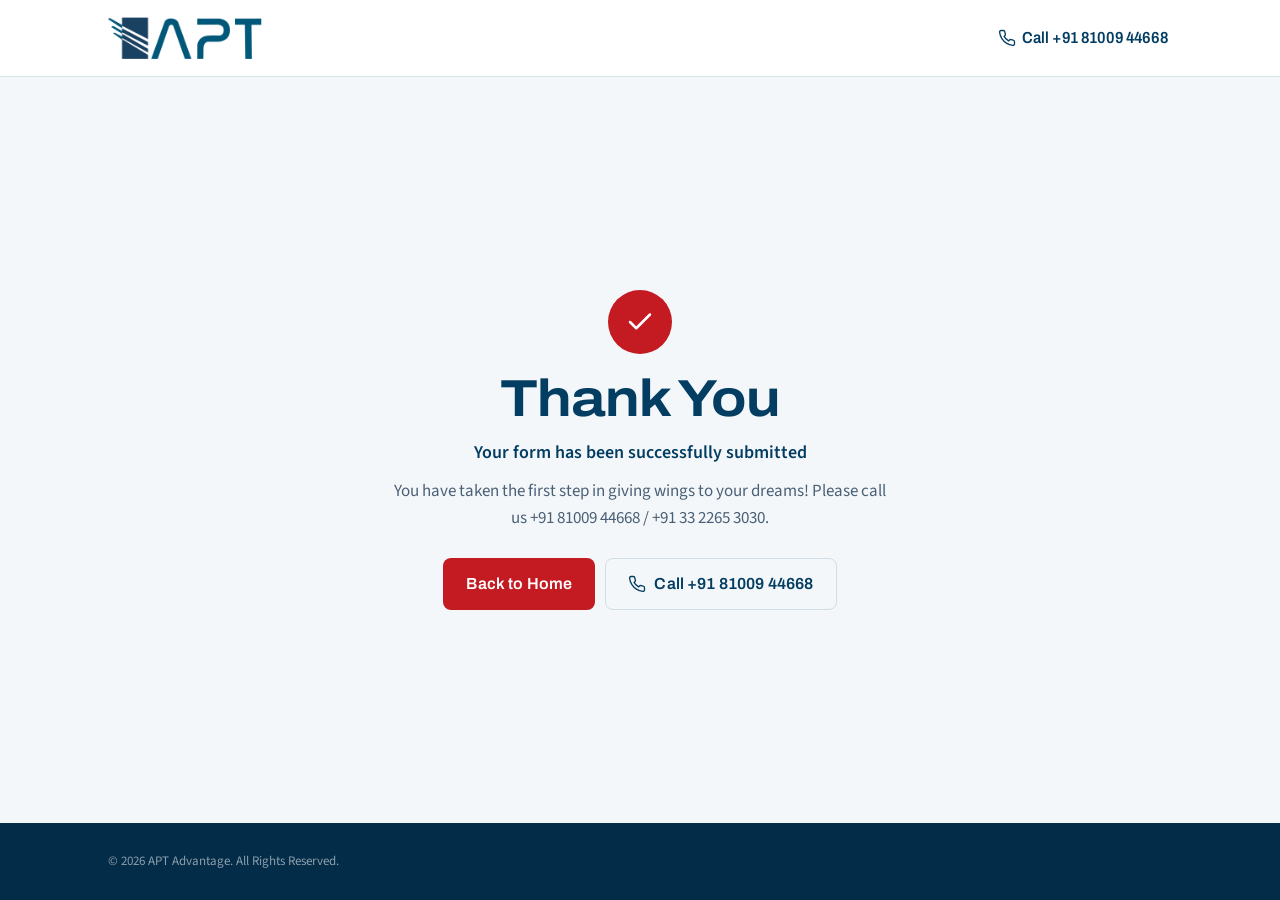
<file: thank-you/index.html>
<!DOCTYPE html>
<html lang="en">
<head>
<meta charset="utf-8">
<meta name="viewport" content="width=device-width, initial-scale=1">
<title>Thank You | Cabin Crew Course | APT Advantage</title>
<meta name="robots" content="noindex, nofollow">
<link rel="icon" href="../images/favicon.png">
<link rel="stylesheet" href="../css/custom.css">
<style>
body{display:flex;flex-direction:column;min-height:100vh}
.ty{flex:1;display:grid;place-items:center;text-align:center}
.ty-card{max-width:560px;margin:0 auto}
.ty-icon{width:64px;height:64px;margin:0 auto 18px;border-radius:50%;background:var(--signal);color:#fff;display:grid;place-items:center}
.ty-icon svg{width:30px;height:30px}
.ty h1{margin-bottom:12px}
.ty-lead{font-size:18px;color:var(--navy);font-weight:600;margin-bottom:10px}
.ty-body{color:var(--muted);margin-bottom:26px}
.ty-actions{display:flex;flex-wrap:wrap;gap:10px;justify-content:center}
.ty .btn-outline{background:transparent;color:var(--navy);border-color:var(--line)}
.ty .btn-outline:hover{background:#fff}
</style>

<!-- Google tag (gtag.js) -->
<script async src="https://www.googletagmanager.com/gtag/js?id=AW-11076187247"></script>
<script>
  window.dataLayer = window.dataLayer || [];
  function gtag(){dataLayer.push(arguments);}
  gtag('js', new Date());

  gtag('config', 'AW-11076187247');
</script>

<!-- Meta Pixel Code -->
<script>
!function(f,b,e,v,n,t,s)
{if(f.fbq)return;n=f.fbq=function(){n.callMethod?
n.callMethod.apply(n,arguments):n.queue.push(arguments)};
if(!f._fbq)f._fbq=n;n.push=n;n.loaded=!0;n.version='2.0';
n.queue=[];t=b.createElement(e);t.async=!0;
t.src=v;s=b.getElementsByTagName(e)[0];
s.parentNode.insertBefore(t,s)}(window, document,'script',
'https://connect.facebook.net/en_US/fbevents.js');
fbq('init', '362805494079718');
fbq('track', 'PageView');
fbq('track', 'Lead');
</script>
<noscript><img height="1" width="1" style="display:none"
src="https://www.facebook.com/tr?id=362805494079718&ev=PageView&noscript=1"
/></noscript>
<!-- End Meta Pixel Code -->
</head>
<body>
<!-- Event snippet for Know More Form conversion page (same conversion as /courses-thank-you/) -->
<script>
  gtag('event', 'conversion', {'send_to': 'AW-11076187247/1zmTCNmu_-UYEO_oxKEp'});
</script>

<svg width="0" height="0" style="position:absolute" aria-hidden="true" focusable="false"><defs>
<symbol id="i-phone" viewBox="0 0 24 24" fill="none" stroke="currentColor" stroke-width="1.75" stroke-linecap="round" stroke-linejoin="round"><path d="M22 16.92v3a2 2 0 0 1-2.18 2 19.79 19.79 0 0 1-8.63-3.07 19.5 19.5 0 0 1-6-6 19.79 19.79 0 0 1-3.07-8.67A2 2 0 0 1 4.11 2h3a2 2 0 0 1 2 1.72 12.84 12.84 0 0 0 .7 2.81 2 2 0 0 1-.45 2.11L8.09 9.91a16 16 0 0 0 6 6l1.27-1.27a2 2 0 0 1 2.11-.45 12.84 12.84 0 0 0 2.81.7A2 2 0 0 1 22 16.92z"/></symbol>
<symbol id="i-check" viewBox="0 0 24 24" fill="none" stroke="currentColor" stroke-width="2" stroke-linecap="round" stroke-linejoin="round"><path d="m20 6-11 11-5-5"/></symbol>
</defs></svg>

<header class="site-header">
  <div class="wrap">
    <a class="brand" href="/cabin-crew/">
      <span class="brand-mark">
        <picture>
          <source srcset="../images/logo-mark.webp" type="image/webp">
          <img class="colour" src="../images/logo-mark.png" alt="APT Advantage" width="183" height="50">
        </picture>
      </span>
    </a>
    <a class="hdr-call" href="tel:+918100944668" data-track="tap-to-call" data-location="thank-you-header" aria-label="Call +91 81009 44668">
      <svg width="18" height="18" aria-hidden="true"><use href="#i-phone"></use></svg>
      <span class="num">Call +91 81009 44668</span>
    </a>
  </div>
</header>

<main class="section section-paper ty">
  <div class="wrap ty-card">
    <div class="ty-icon" aria-hidden="true"><svg><use href="#i-check"></use></svg></div>
    <h1>Thank You</h1>
    <p class="ty-lead">Your form has been successfully submitted</p>
    <p class="ty-body">You have taken the first step in giving wings to your dreams! Please call us +91 81009 44668 / +91 33 2265 3030.</p>
    <div class="ty-actions">
      <a class="btn btn-signal" href="/cabin-crew/">Back to Home</a>
      <a class="btn btn-outline" href="tel:+918100944668" data-track="tap-to-call" data-location="thank-you">
        <svg width="18" height="18" aria-hidden="true"><use href="#i-phone"></use></svg> Call +91 81009 44668
      </a>
    </div>
  </div>
</main>

<footer class="site-footer section" style="padding:28px 0">
  <div class="wrap">
    <p class="copyright" style="margin:0">&copy; 2026 APT Advantage. All Rights Reserved.</p>
  </div>
</footer>
</body>
</html>
</file>
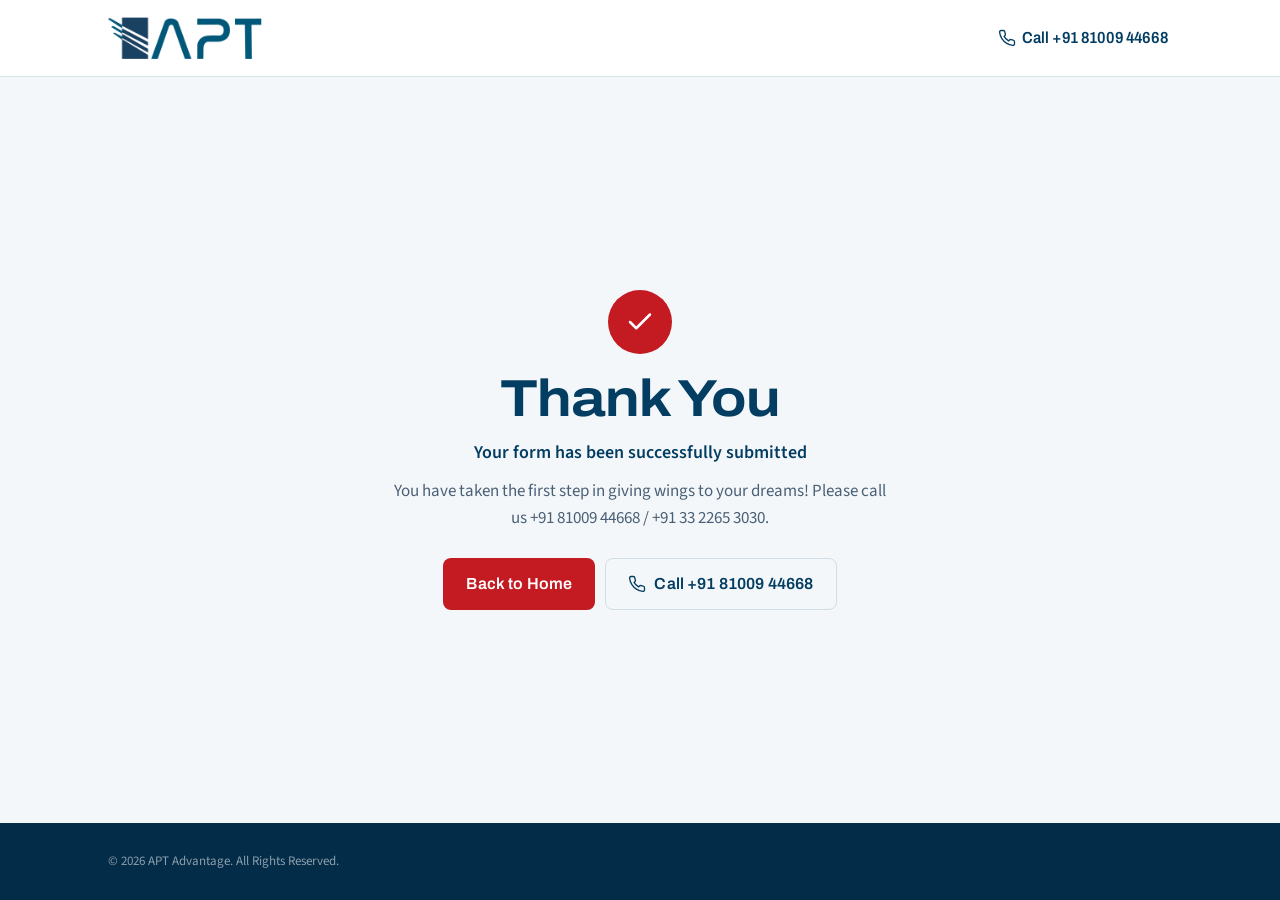
<file: thank-you.html>
<!DOCTYPE html>
<html lang="en">
<head>
<meta charset="utf-8">
<meta name="viewport" content="width=device-width, initial-scale=1">
<title>Thank You | Cabin Crew Course | APT Advantage</title>
<meta name="robots" content="noindex, nofollow">
<link rel="icon" href="images/favicon.png">
<link rel="stylesheet" href="css/custom.css">
<style>
body{display:flex;flex-direction:column;min-height:100vh}
.ty{flex:1;display:grid;place-items:center;text-align:center}
.ty-card{max-width:560px;margin:0 auto}
.ty-icon{width:64px;height:64px;margin:0 auto 18px;border-radius:50%;background:var(--signal);color:#fff;display:grid;place-items:center}
.ty-icon svg{width:30px;height:30px}
.ty h1{margin-bottom:12px}
.ty-lead{font-size:18px;color:var(--navy);font-weight:600;margin-bottom:10px}
.ty-body{color:var(--muted);margin-bottom:26px}
.ty-actions{display:flex;flex-wrap:wrap;gap:10px;justify-content:center}
.ty .btn-outline{background:transparent;color:var(--navy);border-color:var(--line)}
.ty .btn-outline:hover{background:#fff}
</style>

<!-- Google tag (gtag.js) -->
<script async src="https://www.googletagmanager.com/gtag/js?id=AW-11076187247"></script>
<script>
  window.dataLayer = window.dataLayer || [];
  function gtag(){dataLayer.push(arguments);}
  gtag('js', new Date());

  gtag('config', 'AW-11076187247');
</script>

<!-- Meta Pixel Code -->
<script>
!function(f,b,e,v,n,t,s)
{if(f.fbq)return;n=f.fbq=function(){n.callMethod?
n.callMethod.apply(n,arguments):n.queue.push(arguments)};
if(!f._fbq)f._fbq=n;n.push=n;n.loaded=!0;n.version='2.0';
n.queue=[];t=b.createElement(e);t.async=!0;
t.src=v;s=b.getElementsByTagName(e)[0];
s.parentNode.insertBefore(t,s)}(window, document,'script',
'https://connect.facebook.net/en_US/fbevents.js');
fbq('init', '362805494079718');
fbq('track', 'PageView');
fbq('track', 'Lead');
</script>
<noscript><img height="1" width="1" style="display:none"
src="https://www.facebook.com/tr?id=362805494079718&ev=PageView&noscript=1"
/></noscript>
<!-- End Meta Pixel Code -->
</head>
<body>
<!-- Event snippet for Know More Form conversion page (same conversion as /courses-thank-you/) -->
<script>
  gtag('event', 'conversion', {'send_to': 'AW-11076187247/1zmTCNmu_-UYEO_oxKEp'});
</script>

<svg width="0" height="0" style="position:absolute" aria-hidden="true" focusable="false"><defs>
<symbol id="i-phone" viewBox="0 0 24 24" fill="none" stroke="currentColor" stroke-width="1.75" stroke-linecap="round" stroke-linejoin="round"><path d="M22 16.92v3a2 2 0 0 1-2.18 2 19.79 19.79 0 0 1-8.63-3.07 19.5 19.5 0 0 1-6-6 19.79 19.79 0 0 1-3.07-8.67A2 2 0 0 1 4.11 2h3a2 2 0 0 1 2 1.72 12.84 12.84 0 0 0 .7 2.81 2 2 0 0 1-.45 2.11L8.09 9.91a16 16 0 0 0 6 6l1.27-1.27a2 2 0 0 1 2.11-.45 12.84 12.84 0 0 0 2.81.7A2 2 0 0 1 22 16.92z"/></symbol>
<symbol id="i-check" viewBox="0 0 24 24" fill="none" stroke="currentColor" stroke-width="2" stroke-linecap="round" stroke-linejoin="round"><path d="m20 6-11 11-5-5"/></symbol>
</defs></svg>

<header class="site-header">
  <div class="wrap">
    <a class="brand" href="./">
      <span class="brand-mark">
        <picture>
          <source srcset="../images/logo-mark.webp" type="image/webp">
          <img class="colour" src="images/logo-mark.png" alt="APT Advantage" width="183" height="50">
        </picture>
      </span>
    </a>
    <a class="hdr-call" href="tel:+918100944668" data-track="tap-to-call" data-location="thank-you-header" aria-label="Call +91 81009 44668">
      <svg width="18" height="18" aria-hidden="true"><use href="#i-phone"></use></svg>
      <span class="num">Call +91 81009 44668</span>
    </a>
  </div>
</header>

<main class="section section-paper ty">
  <div class="wrap ty-card">
    <div class="ty-icon" aria-hidden="true"><svg><use href="#i-check"></use></svg></div>
    <h1>Thank You</h1>
    <p class="ty-lead">Your form has been successfully submitted</p>
    <p class="ty-body">You have taken the first step in giving wings to your dreams! Please call us +91 81009 44668 / +91 33 2265 3030.</p>
    <div class="ty-actions">
      <a class="btn btn-signal" href="./">Back to Home</a>
      <a class="btn btn-outline" href="tel:+918100944668" data-track="tap-to-call" data-location="thank-you">
        <svg width="18" height="18" aria-hidden="true"><use href="#i-phone"></use></svg> Call +91 81009 44668
      </a>
    </div>
  </div>
</main>

<footer class="site-footer section" style="padding:28px 0">
  <div class="wrap">
    <p class="copyright" style="margin:0">&copy; 2026 APT Advantage. All Rights Reserved.</p>
  </div>
</footer>
</body>
</html>
</file>
<file: css/custom.css>
/* ==========================================================================
   APT Advantage — Cabin Crew landing page
   Rebuilt 2026. No framework. Vanilla CSS Grid/Flex.
   Palette sampled from images/logo.png and images/banner.jpg.
   ========================================================================== */

/* --- Fonts: self-hosted, latin subset ------------------------------------ */
@font-face {
  font-family: 'Archivo';
  src: url('../fonts/archivo-var-latin.woff2') format('woff2');
  font-weight: 400 700;
  font-stretch: 62% 125%;
  font-style: normal;
  font-display: swap;
}
@font-face {
  font-family: 'Source Sans 3';
  src: url('../fonts/sourcesans3-var-latin.woff2') format('woff2');
  font-weight: 400 600;
  font-style: normal;
  font-display: swap;
}

/* --- Tokens -------------------------------------------------------------- */
:root {
  --navy: #033D62;
  --navy-deep: #022C48;
  --petrol: #00597B;
  --sky: #01A9E8;
  --signal: #C41A22;
  --signal-dark: #A4141B;
  --error: #7A2E2E;
  --paper: #F4F7F9;
  --white: #FFFFFF;
  --ink: #0E2233;
  --muted: #4A6076;
  --line: rgba(3, 61, 98, .14);
  --line-dark: rgba(255, 255, 255, .18);

  --display: 'Archivo', 'Arial Narrow', 'Helvetica Neue', Arial, sans-serif;
  --body: 'Source Sans 3', -apple-system, BlinkMacSystemFont, 'Segoe UI', Roboto, Arial, sans-serif;

  --radius: 8px;
  --wrap: 1120px;
  --shadow-card: 0 1px 2px rgba(3, 61, 98, .06), 0 8px 24px -12px rgba(3, 61, 98, .28);
  --ease: cubic-bezier(.22, .61, .36, 1);
}

/* --- Reset / base -------------------------------------------------------- */
*, *::before, *::after { box-sizing: border-box; }

html { -webkit-text-size-adjust: 100%; scroll-behavior: smooth; }

body {
  margin: 0;
  background: var(--white);
  color: var(--ink);
  font-family: var(--body);
  font-size: 16px;
  line-height: 1.6;
  -webkit-font-smoothing: antialiased;
  overflow-x: hidden;
}

img, svg { max-width: 100%; display: block; }
img { height: auto; }

h1, h2, h3, h4 {
  font-family: var(--display);
  color: var(--navy);
  margin: 0;
  line-height: 1.15;
  font-weight: 600;
  font-stretch: 105%;
}

h1 {
  font-size: clamp(30px, 7.6vw, 52px);
  line-height: 1.05;
  letter-spacing: -.02em;
  font-weight: 700;
  font-stretch: 112%;
}
h2 { font-size: clamp(22px, 5vw, 34px); letter-spacing: -.01em; }
h3 { font-size: 18px; font-stretch: 100%; }

p { margin: 0 0 1em; }
p:last-child { margin-bottom: 0; }

a { color: var(--petrol); }

button { font: inherit; }

:focus-visible {
  outline: 3px solid var(--sky);
  outline-offset: 2px;
  border-radius: 3px;
}
.on-dark :focus-visible,
.site-header.is-stuck :focus-visible,
.hero :focus-visible,
.cta-band :focus-visible,
.site-footer :focus-visible,
.mbar :focus-visible { outline-color: #7FD4FF; }

/* --- Utilities ----------------------------------------------------------- */
.wrap { width: 100%; max-width: var(--wrap); margin: 0 auto; padding: 0 20px; }

/* Sticky header must not sit on top of a scroll target */
[id] { scroll-margin-top: 72px; }

.section { padding: 48px 0; }
.section-paper { background: var(--paper); }
.section-navy { background: var(--navy); color: rgba(255, 255, 255, .88); }
.section-navy h2, .section-navy h3 { color: var(--white); }

.eyebrow {
  font-family: var(--display);
  font-size: 12px;
  font-weight: 600;
  font-stretch: 78%;
  letter-spacing: .08em;
  text-transform: uppercase;
  color: var(--petrol);
  margin: 0 0 8px;
}
.section-navy .eyebrow { color: #7FD4FF; }

.lede { color: var(--muted); font-size: 17px; max-width: 60ch; }
.section-navy .lede { color: rgba(255, 255, 255, .82); }

.section-head { margin-bottom: 28px; }

.sr-only {
  position: absolute; width: 1px; height: 1px; padding: 0; margin: -1px;
  overflow: hidden; clip: rect(0 0 0 0); white-space: nowrap; border: 0;
}

/* Outstanding value — plain muted text, never a boxed placeholder. */
.ctc { color: var(--muted); font-style: italic; }

/* --- Buttons ------------------------------------------------------------- */
.btn {
  display: inline-flex;
  align-items: center;
  justify-content: center;
  gap: 8px;
  min-height: 52px;
  padding: 0 22px;
  border: 1px solid transparent;
  border-radius: var(--radius);
  font-family: var(--display);
  font-size: 16px;
  font-weight: 600;
  font-stretch: 100%;
  letter-spacing: .01em;
  text-decoration: none;
  cursor: pointer;
  transition: background-color .15s var(--ease), color .15s var(--ease);
}
.btn-signal { background: var(--signal); color: var(--white); }
.btn-signal:hover { background: var(--signal-dark); color: var(--white); }
.btn-ghost-dark { background: transparent; color: var(--white); border-color: var(--line-dark); }
.btn-ghost-dark:hover { background: rgba(255, 255, 255, .1); color: var(--white); }
.btn-outline { background: var(--white); color: var(--petrol); border-color: var(--line); }
.btn-outline:hover { background: var(--paper); }
.btn-block { display: flex; width: 100%; }
.btn svg { flex: none; }

/* ==========================================================================
   Header
   ========================================================================== */
/* --- Header: light by default, navy once condensed on scroll ------------- */
.site-header {
  position: sticky;
  top: 0;
  z-index: 60;
  background: var(--white);
  border-bottom: 1px solid rgba(0, 89, 123, .15);
  transition: background-color .22s var(--ease), border-color .22s var(--ease);
}
.site-header .wrap {
  display: flex;
  align-items: center;
  gap: 12px;
  min-height: 56px;
  padding-top: 6px;
  padding-bottom: 6px;
  transition: min-height .22s var(--ease), padding .22s var(--ease);
}
.site-header .brand {
  margin-right: auto;
  display: flex;
  flex-direction: column;
  gap: 2px;
  text-decoration: none;
  padding: 1px 0;
}
.brand-mark { position: relative; height: 30px; transition: height .22s var(--ease); }
.brand-mark img {
  height: 100%;
  width: auto;
  transition: opacity .18s var(--ease);
}
.brand-mark .knockout { position: absolute; left: 0; top: 0; opacity: 0; }
.brand-tag {
  font-family: var(--display);
  font-size: 10.5px;
  font-stretch: 82%;
  font-weight: 600;
  letter-spacing: .14em;
  text-transform: uppercase;
  color: var(--petrol);
  white-space: nowrap;
  transition: color .22s var(--ease);
}

/* Condensed state */
.site-header.is-stuck { background: var(--navy); border-bottom-color: rgba(255, 255, 255, .14); }
.site-header.is-stuck .wrap { min-height: 56px; padding-top: 5px; padding-bottom: 5px; }
.site-header.is-stuck .brand-mark { height: 28px; }
.site-header.is-stuck .brand-mark .colour { opacity: 0; }
.site-header.is-stuck .brand-mark .knockout { opacity: 1; }
.site-header.is-stuck .brand-tag { color: rgba(255, 255, 255, .74); }
.site-header.is-stuck .hdr-call { color: var(--white); }

.hdr-call {
  display: inline-flex;
  align-items: center;
  gap: 6px;
  color: var(--navy);
  text-decoration: none;
  font-family: var(--display);
  font-size: 14px;
  font-weight: 600;
  font-stretch: 90%;
  min-height: 44px;
  padding: 0 4px;
  transition: color .22s var(--ease);
}
.hdr-call .num { display: none; }
.hdr-enquire {
  min-height: 40px;
  padding: 0 16px;
  font-size: 14px;
  border-radius: 6px;
}

/* ==========================================================================
   Hero — banner sits behind the H1 as a background layer
   ========================================================================== */
.hero { position: relative; background: var(--navy); overflow: hidden; }

/* The banner is a wide, short strip. On mobile it sits as a band behind the
   headline and fades into solid navy, rather than being stretched to cover a
   ~900px tall hero — that upscale cost both sharpness and LCP. */
.hero-bg { position: absolute; left: 0; right: 0; top: 0; height: 300px; z-index: 0; }
.hero-bg img { width: 100%; height: 100%; object-fit: cover; object-position: 62% 26%; }
.hero-bg::after {
  content: '';
  position: absolute;
  inset: 0;
  background:
    linear-gradient(180deg, rgba(3, 61, 98, .70) 0%, rgba(3, 61, 98, .86) 58%, rgba(3, 61, 98, 1) 100%);
}

/* Longhands only — a `padding` shorthand here would wipe .wrap's gutters. */
.hero-inner { position: relative; z-index: 1; padding-top: 14px; padding-bottom: 20px; }
.hero-copy { position: relative; }

.hero .eyebrow { color: #8FDCFF; margin-bottom: 6px; }
.hero h1 { color: var(--white); margin-bottom: 10px; text-wrap: balance; }
.hero-sub {
  color: rgba(255, 255, 255, .9);
  font-size: 15px;
  line-height: 1.45;
  margin: 0 0 14px;
}

.hero-actions { display: flex; flex-wrap: wrap; align-items: center; gap: 10px; }

.offer-badge {
  display: inline-flex;
  align-items: center;
  gap: 6px;
  background: var(--signal);
  color: var(--white);
  border-radius: 999px;
  padding: 7px 12px;
  font-family: var(--display);
  font-size: 12px;
  font-weight: 700;
  font-stretch: 86%;
  letter-spacing: .03em;
  text-transform: uppercase;
}
.hero-call {
  display: inline-flex;
  align-items: center;
  gap: 6px;
  min-height: 40px;
  color: var(--white);
  text-decoration: none;
  font-family: var(--display);
  font-weight: 600;
  font-stretch: 90%;
  font-size: 14px;
  font-variant-numeric: tabular-nums;
  border-bottom: 1px solid rgba(255, 255, 255, .45);
  padding-bottom: 1px;
}

/* --- Five pointers ------------------------------------------------------- */
.chips {
  position: relative;
  z-index: 1;
  display: flex;
  gap: 8px;
  overflow-x: auto;
  scroll-snap-type: x proximity;
  padding: 0 0 4px;
  margin: 14px -20px 14px;
  padding-left: 20px;
  padding-right: 20px;
  list-style: none;
  -webkit-overflow-scrolling: touch;
  scrollbar-width: none;
}
.chips::-webkit-scrollbar { display: none; }
.chip {
  scroll-snap-align: start;
  flex: none;
  display: flex;
  align-items: center;
  gap: 8px;
  max-width: 232px;
  background: rgba(255, 255, 255, .12);
  border: 1px solid rgba(255, 255, 255, .22);
  border-radius: 999px;
  padding: 8px 14px 8px 11px;
  color: var(--white);
  font-size: 13px;
  line-height: 1.25;
  font-weight: 600;
}
.chip svg { width: 18px; height: 18px; flex: none; color: #8FDCFF; }

/* ==========================================================================
   Form component — used identically by the hero form and the CTA-band form
   ========================================================================== */
.form-card {
  background: var(--white);
  border-radius: 12px;
  padding: 14px;
  box-shadow: var(--shadow-card);
}

.form-card-title, .form-card-sub { display: none; }

.field { position: relative; margin-bottom: 8px; }

.field input,
.field select,
.field textarea {
  width: 100%;
  height: 52px;
  padding: 19px 12px 5px;
  background: var(--white);
  border: 1px solid #C3D0DA;
  border-radius: var(--radius);
  border-left: 3px solid #C3D0DA;
  font-family: var(--body);
  font-size: 16px;
  line-height: 1.4;
  color: var(--ink);
  appearance: none;
  -webkit-appearance: none;
  transition: border-color .15s var(--ease);
}
.field textarea { height: auto; min-height: 84px; padding-top: 22px; resize: vertical; }
.field select {
  background-image: url("data:image/svg+xml;charset=utf-8,%3Csvg xmlns='http://www.w3.org/2000/svg' viewBox='0 0 16 16' fill='%234A6076'%3E%3Cpath d='M8 11.5 2.5 6h11z'/%3E%3C/svg%3E");
  background-repeat: no-repeat;
  background-position: right 14px center;
  background-size: 14px;
  padding-right: 38px;
}
.field input:focus,
.field select:focus,
.field textarea:focus { border-color: var(--petrol); border-left-color: var(--petrol); }

.field label {
  position: absolute;
  left: 13px;
  top: 15px;
  font-size: 16px;
  color: var(--muted);
  pointer-events: none;
  transform-origin: left top;
  transition: transform .14s var(--ease), color .14s var(--ease);
}
.field input:focus + label,
.field input:not(:placeholder-shown) + label,
.field.field-select label {
  transform: translateY(-11px) scale(.72);
  color: var(--petrol);
}

/* Locked +91 prefix */
/* +91 stays hidden until the field is live, so it never collides with the
   resting label. Prefix follows the input in the DOM for the ~ selector. */
.field-tel .prefix {
  position: absolute;
  left: 13px;
  bottom: 6px;
  font-size: 16px;
  color: var(--ink);
  pointer-events: none;
  font-variant-numeric: tabular-nums;
  opacity: 0;
  transition: opacity .14s var(--ease);
}
.field-tel input:focus ~ .prefix,
.field-tel input:not(:placeholder-shown) ~ .prefix { opacity: 1; }
.field-tel input:focus,
.field-tel input:not(:placeholder-shown) { padding-left: 48px; }

/* Error state — colour is never the only signal: icon + left border + text */
.field.has-error input,
.field.has-error select,
.field.has-error textarea {
  border-color: var(--error);
  border-left: 3px solid var(--error);
  background-color: #FFF7F7;
}
.field-msg {
  display: none;
  align-items: flex-start;
  gap: 6px;
  margin: 5px 2px 0;
  font-size: 13px;
  line-height: 1.35;
  color: var(--error);
  font-weight: 600;
}
.field.has-error .field-msg { display: flex; }
.field-msg svg { width: 15px; height: 15px; flex: none; margin-top: 1px; }

/* Consent */
.consent {
  display: flex;
  align-items: flex-start;
  gap: 10px;
  margin: 4px 0 12px;
  font-size: 13px;
  line-height: 1.4;
  color: var(--muted);
}
.consent input {
  flex: none;
  width: 22px;
  height: 22px;
  margin: 0;
  accent-color: var(--petrol);
}
.consent a { color: var(--petrol); }
.consent.has-error { color: var(--error); }
.consent.has-error input { outline: 2px solid var(--error); outline-offset: 2px; }

.form-submit { font-size: 17px; min-height: 54px; }
.form-submit[aria-busy='true'] { background: var(--signal-dark); cursor: progress; pointer-events: none; }
.spinner {
  width: 17px; height: 17px;
  border: 2px solid rgba(255, 255, 255, .4);
  border-top-color: var(--white);
  border-radius: 50%;
  animation: spin .7s linear infinite;
}
@keyframes spin { to { transform: rotate(360deg); } }

.reassure {
  margin: 9px 0 0;
  font-size: 13px;
  line-height: 1.4;
  color: var(--muted);
  text-align: center;
}
.form-note {
  margin: 10px 0 0;
  padding-top: 10px;
  border-top: 1px solid var(--line);
  font-size: 12px;
  line-height: 1.45;
  color: var(--muted);
}

/* ==========================================================================
   Trust strip
   ========================================================================== */
/* Proof bar: three claims in one bordered card with dividers, not floated. */
.proof-bar {
  display: grid;
  grid-template-columns: 1fr;
  background: var(--white);
  border: 1px solid var(--line);
  border-radius: 12px;
  overflow: hidden;
  box-shadow: var(--shadow-card);
}
.proof {
  display: flex;
  align-items: center;
  gap: 12px;
  padding: 16px 18px;
  border-top: 1px solid var(--line);
}
.proof:first-child { border-top: 0; }
.proof[hidden] { display: none; }
.proof[hidden] + .proof { border-top: 0; }   /* rating cell hidden: next cell leads */
.proof > svg { width: 22px; height: 22px; color: var(--petrol); flex: none; }
.proof-txt { min-width: 0; }
.proof-txt b {
  display: block;
  font-family: var(--display);
  font-size: 17px;
  font-stretch: 100%;
  font-weight: 600;
  color: var(--navy);
  line-height: 1.2;
}
/* direct child only — a descendant selector here would flatten .stars/.ctc */
.proof-sub {
  display: block;
  margin-top: 2px;
  font-size: 13.5px;
  line-height: 1.35;
  color: var(--muted);
}

.logo-caption {
  text-align: center;
  font-family: var(--display);
  font-size: 12px;
  font-stretch: 80%;
  font-weight: 600;
  letter-spacing: .1em;
  text-transform: uppercase;
  color: var(--muted);
  margin: 34px 0 14px;
}
.logo-wall {
  display: grid;
  grid-template-columns: repeat(3, 1fr);
  gap: 10px;
  margin: 0;
  padding: 0;
  list-style: none;
}
.logo-wall li {
  display: grid;
  place-items: center;
  background: var(--white);
  border: 1px solid var(--line);
  border-radius: var(--radius);
  padding: 14px 10px;
  min-height: 74px;
}
/* One optical box for every mark: wide wordmarks and square roundels
   are capped on both axes so none of them outshouts the others. */
.logo-wall img {
  max-height: 38px;
  max-width: 92px;
  width: auto;
  height: auto;
  object-fit: contain;
}

/* ==========================================================================
   Video — click-to-load facade, no third-party JS until requested
   ========================================================================== */
.video-grid { display: grid; gap: 14px; }
.vfacade {
  position: relative;
  display: block;
  width: 100%;
  padding: 0;
  border: 0;
  background: var(--navy);
  border-radius: var(--radius);
  overflow: hidden;
  cursor: pointer;
  aspect-ratio: 1 / 1;
}
.vfacade img { width: 100%; height: 100%; object-fit: cover; opacity: .82; transition: opacity .2s var(--ease); }
.vfacade:hover img { opacity: 1; }
.vfacade .play {
  position: absolute;
  left: 50%; top: 50%;
  transform: translate(-50%, -50%);
  width: 58px; height: 58px;
  border-radius: 50%;
  background: var(--signal);
  display: grid;
  place-items: center;
  box-shadow: 0 6px 18px rgba(0, 0, 0, .35);
}
.vfacade .play svg { width: 22px; height: 22px; color: var(--white); margin-left: 3px; }
.vfacade .vlabel {
  position: absolute;
  left: 12px; right: 12px; bottom: 10px;
  color: var(--white);
  font-family: var(--display);
  font-size: 13px;
  font-stretch: 90%;
  font-weight: 600;
  text-align: left;
  text-shadow: 0 1px 6px rgba(0, 0, 0, .6);
}

/* ==========================================================================
   Training areas (3 cards) — replaces the old paragraph blob
   ========================================================================== */
.train-grid { display: grid; gap: 12px; }
.train-card {
  background: var(--white);
  border: 1px solid var(--line);
  border-radius: var(--radius);
  padding: 18px;
}
.train-card svg { width: 26px; height: 26px; color: var(--petrol); margin-bottom: 10px; }
.train-card h3 { margin-bottom: 5px; }
.train-card p { font-size: 15px; color: var(--muted); margin: 0; }

/* ==========================================================================
   Courses — sector line signature + on-page accordion
   ========================================================================== */
/* start, not stretch — an open accordion must not drag its siblings taller */
.course-list { display: grid; gap: 14px; align-items: start; }
.course {
  background: var(--white);
  border: 1px solid var(--line);
  border-radius: var(--radius);
  overflow: hidden;
  box-shadow: var(--shadow-card);
}
.course-media { position: relative; aspect-ratio: 16 / 7; background: var(--paper); }
.course-media img { width: 100%; height: 100%; object-fit: cover; }
.course-body { padding: 16px; }
.course-kicker {
  font-family: var(--display);
  font-size: 11px;
  font-stretch: 78%;
  font-weight: 600;
  letter-spacing: .09em;
  text-transform: uppercase;
  color: var(--petrol);
  margin: 0 0 5px;
}
.course h3 { margin-bottom: 14px; }
/* Reserve three lines from 768 up so every sector line starts on the same
   baseline, however long the diploma name runs. */
@media (min-width: 768px) { .course h3 { min-height: 68px; } }

/* --- The sector line ----------------------------------------------------- */
.sector {
  display: flex;
  align-items: center;
  gap: 8px;
  margin: 0 0 10px;
}
.sector-dot { width: 9px; height: 9px; border-radius: 50%; background: var(--sky); flex: none; }
.sector-rule { flex: 1 1 auto; height: 1px; background: var(--line); min-width: 8px; }
.sector-val {
  flex: none;
  font-family: var(--display);
  font-size: 12px;
  font-stretch: 78%;
  font-weight: 700;
  letter-spacing: .1em;
  text-transform: uppercase;
  color: var(--navy);
  white-space: nowrap;
}
.sector-plane { width: 17px; height: 17px; color: var(--petrol); flex: none; }
.sector-ends {
  display: flex;
  justify-content: space-between;
  font-family: var(--display);
  font-size: 10px;
  font-stretch: 78%;
  font-weight: 600;
  letter-spacing: .09em;
  text-transform: uppercase;
  color: var(--muted);
  margin: 0 0 14px;
}
.course-format { font-size: 14px; color: var(--muted); margin: 0 0 14px; }

/* --- Accordion (shared by courses and FAQ) ------------------------------- */
.acc-btn {
  display: flex;
  align-items: center;
  justify-content: space-between;
  gap: 12px;
  width: 100%;
  min-height: 48px;
  padding: 12px 0;
  background: none;
  border: 0;
  border-top: 1px solid var(--line);
  color: var(--navy);
  font-family: var(--display);
  font-size: 15px;
  font-weight: 600;
  font-stretch: 98%;
  text-align: left;
  cursor: pointer;
}
.acc-btn .chev { width: 18px; height: 18px; flex: none; color: var(--petrol); transition: transform .2s var(--ease); }
.acc-btn[aria-expanded='true'] .chev { transform: rotate(180deg); }
.acc-panel { display: grid; grid-template-rows: 0fr; transition: grid-template-rows .22s var(--ease); }
.acc-panel[data-open='true'] { grid-template-rows: 1fr; }
.acc-panel > div { overflow: hidden; }
.acc-panel p { font-size: 15px; color: var(--muted); margin: 0 0 12px; }
.acc-panel ul { margin: 0 0 12px; padding-left: 18px; font-size: 15px; color: var(--muted); }
.acc-panel li { margin-bottom: 4px; }

/* FAQ list uses the accordion on a paper ground */
.faq-list { border-bottom: 1px solid var(--line); }
.faq-list .acc-btn { font-size: 16px; }

/* ==========================================================================
   Why APT
   ========================================================================== */
.why-grid { display: grid; gap: 2px; background: var(--line-dark); border-radius: var(--radius); overflow: hidden; }
.why-item { background: var(--navy); padding: 18px; display: flex; gap: 14px; align-items: flex-start; }
.why-item svg { width: 24px; height: 24px; color: #8FDCFF; flex: none; margin-top: 2px; }
.why-item h3 { font-size: 17px; margin-bottom: 4px; color: var(--white); }
.why-item p { font-size: 14.5px; color: rgba(255, 255, 255, .78); margin: 0; line-height: 1.5; }

/* ==========================================================================
   Testimonials — tap to advance, no auto-rotate, no portraits
   ========================================================================== */
.tcar { position: relative; }
.tviewport { overflow: hidden; }
.ttrack { display: flex; transition: transform .26s var(--ease); }
.tslide { flex: 0 0 100%; padding: 2px; }
.tcard {
  background: var(--white);
  border: 1px solid var(--line);
  border-left: 3px solid var(--sky);
  border-radius: var(--radius);
  padding: 20px;
  height: 100%;
}
.tcard blockquote { margin: 0 0 16px; font-size: 16px; line-height: 1.55; color: var(--ink); }
.tmeta { display: flex; align-items: center; justify-content: space-between; gap: 14px; }
.tmeta .who { font-family: var(--display); font-size: 15px; font-weight: 600; color: var(--navy); line-height: 1.25; }
.tmeta .who span {
  display: block;
  font-size: 11px;
  font-stretch: 78%;
  letter-spacing: .08em;
  text-transform: uppercase;
  color: var(--muted);
  margin-top: 2px;
}
.tmeta img { width: 62px; height: auto; flex: none; }

.tnav { display: flex; align-items: center; justify-content: center; gap: 14px; margin-top: 16px; }
.tnav button {
  width: 48px; height: 48px;
  border-radius: 50%;
  border: 1px solid var(--line);
  background: var(--white);
  color: var(--petrol);
  display: grid;
  place-items: center;
  cursor: pointer;
}
.tnav button:hover { background: var(--paper); }
.tnav svg { width: 18px; height: 18px; }
.tcount {
  font-family: var(--display);
  font-size: 13px;
  font-stretch: 82%;
  font-weight: 600;
  letter-spacing: .08em;
  color: var(--muted);
  font-variant-numeric: tabular-nums;
  min-width: 52px;
  text-align: center;
}

/* ==========================================================================
   Fees / EMI / eligibility
   ========================================================================== */
.fee-grid { display: grid; gap: 14px; }
.fee-card { background: var(--white); border: 1px solid var(--line); border-radius: var(--radius); padding: 20px; }
.fee-card h3 { margin-bottom: 10px; }
.fee-card ul { margin: 0; padding-left: 18px; font-size: 15px; color: var(--muted); }
.fee-card li { margin-bottom: 7px; }
.fee-card li:last-child { margin-bottom: 0; }

/* ==========================================================================
   CTA band
   ========================================================================== */
.cta-band { background: var(--navy); color: var(--white); }
.cta-copy { margin-bottom: 22px; }
.cta-copy h2 { color: var(--white); margin-bottom: 8px; }
.cta-copy p { color: rgba(255, 255, 255, .84); margin-bottom: 16px; }
.cta-side { display: flex; flex-direction: column; gap: 10px; }

/* ==========================================================================
   Footer
   ========================================================================== */
.site-footer { background: var(--navy-deep); color: rgba(255, 255, 255, .76); font-size: 14px; }
.site-footer a { color: var(--white); }
.foot-grid { display: grid; gap: 26px; }
.foot-h {
  font-family: var(--display);
  font-size: 12px;
  font-stretch: 78%;
  font-weight: 600;
  letter-spacing: .09em;
  text-transform: uppercase;
  color: #8FDCFF;
  margin: 0 0 10px;
}
.foot-links { list-style: none; margin: 0; padding: 0; }
.foot-links li { margin-bottom: 8px; }
.foot-links a { display: inline-flex; align-items: center; gap: 8px; min-height: 32px; text-decoration: none; }
.foot-links svg { width: 16px; height: 16px; flex: none; color: #8FDCFF; }

.map-facade {
  position: relative;
  width: 100%;
  aspect-ratio: 16 / 10;
  border: 1px solid var(--line-dark);
  border-radius: var(--radius);
  background: #0B3B5C;
  display: grid;
  place-items: center;
  gap: 10px;
  padding: 18px;
  text-align: center;
  cursor: pointer;
  color: rgba(255, 255, 255, .8);
  font: inherit;
}
.map-facade iframe { width: 100%; height: 100%; border: 0; display: block; }
.map-facade.is-loaded { display: block; padding: 0; cursor: default; }
.map-facade svg { width: 26px; height: 26px; color: #8FDCFF; margin: 0 auto; }

.disclaimer {
  margin-top: 26px;
  padding-top: 18px;
  border-top: 1px solid var(--line-dark);
  font-size: 13px;
  line-height: 1.55;
  color: rgba(255, 255, 255, .66);
}
.copyright { margin-top: 14px; font-size: 13px; color: rgba(255, 255, 255, .55); }

/* ==========================================================================
   Sticky mobile action bar
   ========================================================================== */
/* --- Floating call button ------------------------------------------------ */
.fab-call {
  position: fixed;
  right: 16px;
  bottom: calc(20px + env(safe-area-inset-bottom));
  z-index: 75;                                      /* above .mbar (70) */
  transition: bottom .22s var(--ease), background-color .15s var(--ease);
  width: 52px;
  height: 52px;
  border-radius: 50%;
  background: var(--signal);
  color: var(--white);
  display: grid;
  place-items: center;
  box-shadow: 0 6px 20px rgba(0, 0, 0, .3);
  text-decoration: none;
}
/* lift clear of the sticky bar the moment that bar appears */
body.mbar-on .fab-call { bottom: calc(88px + env(safe-area-inset-bottom)); }
.fab-call svg { width: 23px; height: 23px; }
.fab-call:hover { background: var(--signal-dark); color: var(--white); }
.fab-call::before {
  content: '';
  position: absolute;
  inset: 0;
  border-radius: 50%;
  border: 2px solid var(--signal);
  animation: fab-pulse 1.6s var(--ease) 2;
}
@keyframes fab-pulse {
  0%   { transform: scale(1);   opacity: .65; }
  70%  { transform: scale(1.7); opacity: 0; }
  100% { transform: scale(1.7); opacity: 0; }
}

.mbar {
  position: fixed;
  left: 0; right: 0; bottom: 0;
  z-index: 70;
  display: grid;
  grid-template-columns: 1fr 1.15fr;
  gap: 8px;
  padding: 8px 10px calc(8px + env(safe-area-inset-bottom));
  background: var(--navy);
  border-top: 1px solid rgba(255, 255, 255, .14);
  transform: translateY(110%);
  transition: transform .22s var(--ease);
}
.mbar.is-visible { transform: translateY(0); }
.mbar a {
  display: flex;
  flex-direction: column;
  align-items: center;
  justify-content: center;
  gap: 2px;
  min-height: 48px;
  border-radius: 6px;
  text-decoration: none;
  font-family: var(--display);
  font-size: 12px;
  font-stretch: 88%;
  font-weight: 600;
  letter-spacing: .03em;
  color: var(--white);
  border: 1px solid rgba(255, 255, 255, .2);
}
.mbar a svg { width: 18px; height: 18px; }
.mbar .mbar-cta { background: var(--signal); border-color: var(--signal); }
body.has-mbar { padding-bottom: 74px; }

/* ==========================================================================
   Video modal
   ========================================================================== */
.vmodal {
  position: fixed;
  inset: 0;
  z-index: 90;
  background: rgba(2, 24, 40, .9);
  display: none;
  align-items: center;
  justify-content: center;
  padding: 18px;
}
.vmodal[open], .vmodal.is-open { display: flex; }
.vmodal-inner { width: 100%; max-width: 420px; }
.vmodal-frame { position: relative; width: 100%; aspect-ratio: 9 / 16; background: #000; border-radius: 10px; overflow: hidden; }
.vmodal-frame iframe { width: 100%; height: 100%; border: 0; display: block; }
.vmodal-close {
  display: flex;
  align-items: center;
  gap: 6px;
  margin: 0 0 10px auto;
  min-height: 44px;
  padding: 0 14px;
  background: transparent;
  border: 1px solid rgba(255, 255, 255, .3);
  border-radius: 6px;
  color: #fff;
  cursor: pointer;
  font-family: var(--display);
  font-size: 14px;
  font-weight: 600;
}

/* ==========================================================================
   Responsive — 768 and up
   ========================================================================== */
@media (min-width: 768px) {
  body { font-size: 17px; }
  .wrap { padding: 0 28px; }
  .section { padding: 88px 0; }
  .section-head { margin-bottom: 40px; }

  .site-header .wrap { min-height: 76px; }
  .brand-mark { height: 42px; }
  .site-header.is-stuck .wrap { min-height: 62px; }
  .site-header.is-stuck .brand-mark { height: 32px; }
  .brand-tag { font-size: 11.5px; letter-spacing: .16em; }
  .hdr-call { font-size: 16px; }
  .hdr-call .num { display: inline; }

  .hero-inner {
    display: grid;
    grid-template-columns: 1.12fr .88fr;
    grid-template-areas: 'copy form' 'chips chips';
    column-gap: 44px;
    padding-top: 60px;
    padding-bottom: 56px;
  }
  .hero-copy { grid-area: copy; align-self: center; }
  .hero-form { grid-area: form; }
  .hero-bg { height: auto; bottom: 0; }
  .hero-bg img { object-position: 30% 26%; }
  .hero-bg::after {
    background: linear-gradient(100deg, rgba(3, 61, 98, .93) 0%, rgba(3, 61, 98, .86) 46%, rgba(3, 61, 98, .60) 100%);
  }
  .hero-sub { font-size: 18px; max-width: 42ch; margin-bottom: 20px; }
  .offer-badge { font-size: 13px; padding: 8px 14px; gap: 7px; letter-spacing: .04em; }
  .hero-call { font-size: 15px; gap: 7px; }

  .chips {
    grid-area: chips;
    display: grid;
    grid-template-columns: repeat(5, 1fr);
    gap: 10px;
    overflow: visible;
    margin: 40px 0 0;
    padding: 0;
  }
  .chip { max-width: none; align-items: flex-start; border-radius: var(--radius); padding: 12px 14px; }

  .form-card { padding: 24px; box-shadow: 0 24px 60px -24px rgba(0, 0, 0, .55); }
  .section-paper .form-card, .cta-band .form-card { box-shadow: var(--shadow-card); }
  .form-card-title {
    display: block;
    font-size: 20px;
    margin: 0 0 4px;
  }
  .form-card-sub { display: block; font-size: 14px; color: var(--muted); margin: 0 0 16px; }

  .proof-bar { grid-template-columns: none; grid-auto-flow: column; grid-auto-columns: 1fr; }   /* 2 or 3 cells */
  .proof { border-top: 0; border-left: 1px solid var(--line); padding: 22px 24px; }
  .proof:first-child, .proof[hidden] + .proof { border-left: 0; }
  .logo-caption { margin-top: 44px; }
  .logo-wall { grid-template-columns: repeat(6, 1fr); gap: 14px; }
  .logo-wall li { min-height: 88px; padding: 18px 12px; }
  .logo-wall img { max-height: 42px; max-width: 104px; }

  .video-grid { grid-template-columns: repeat(3, 1fr); gap: 20px; }
  .fab-call { width: 56px; height: 56px; right: 24px; bottom: 24px; }
  .fab-call svg { width: 25px; height: 25px; }
  .train-grid { grid-template-columns: repeat(3, 1fr); gap: 20px; }
  .course-list { grid-template-columns: repeat(2, 1fr); gap: 22px; }
  .why-grid { grid-template-columns: repeat(2, 1fr); }
  .fee-grid { grid-template-columns: repeat(3, 1fr); gap: 20px; }
  .tslide { padding: 4px; }

  .cta-inner { display: grid; grid-template-columns: 1fr 1fr; gap: 44px; align-items: center; }
  .cta-copy { margin-bottom: 0; }
  .foot-grid { grid-template-columns: 1.1fr .9fr 1fr; gap: 36px; }

  .mbar { display: none; }
  body.has-mbar { padding-bottom: 0; }
  .vmodal-inner { max-width: 380px; }
}

@media (min-width: 1024px) {
  .course-list { grid-template-columns: repeat(4, 1fr); }
  .why-grid { grid-template-columns: repeat(3, 1fr); }
  .tslide { flex-basis: 50%; }
}

/* ==========================================================================
   Reduced motion
   ========================================================================== */
@media (prefers-reduced-motion: reduce) {
  html { scroll-behavior: auto; }
  *, *::before, *::after {
    animation-duration: .001ms !important;
    animation-iteration-count: 1 !important;
    transition-duration: .001ms !important;
  }
  .acc-panel { transition: none; }
  .ttrack { transition: none; }
  .mbar { transition: none; }
  .fab-call::before { display: none; }
  .hero-inner, .hero h1, .form-card { opacity: 1 !important; transform: none !important; }
}

/* Hero entrance — only when motion is welcome */
@media (prefers-reduced-motion: no-preference) {
  .hero-anim { opacity: 0; transform: translateY(10px); animation: rise .34s var(--ease) forwards; }
  .hero-anim-2 { animation-delay: .06s; }
  .hero-anim-3 { animation-delay: .12s; }
  @keyframes rise { to { opacity: 1; transform: none; } }
}

/* ==========================================================================
   Popup lead form — same form component as the hero, inside a dialog.
   Header (title + close) never scrolls; if the viewport is short, the
   body scrolls inside the card and the page stays locked.
   ========================================================================== */
.pmodal {
  position: fixed;
  inset: 0;
  z-index: 95;                                      /* above header, bar, FAB, video modal */
  display: flex;
  align-items: center;
  justify-content: center;
  padding: 12px;
  background: rgba(2, 24, 40, .74);
}
.pmodal[hidden] { display: none; }
.pmodal-card.form-card {
  display: flex;
  flex-direction: column;
  width: 100%;
  max-width: 440px;
  max-height: calc(100vh - 24px);
  max-height: calc(100dvh - 24px);
  padding: 0;
  overflow: hidden;
  box-shadow: 0 24px 60px -24px rgba(0, 0, 0, .6);
}
.pmodal-head { flex: none; display: flex; align-items: flex-start; gap: 8px; padding: 12px 6px 0 16px; }
.pmodal-title { font-size: 21px; line-height: 1.15; margin: 0; padding-top: 7px; text-wrap: balance; }
.pmodal-close {
  flex: none;
  display: grid;
  place-items: center;
  width: 44px;
  height: 44px;
  margin-left: auto;
  padding: 0;
  border: 0;
  border-radius: 8px;
  background: transparent;
  color: var(--navy);
  cursor: pointer;
}
.pmodal-close:hover { background: var(--paper); }
.pmodal-body { overflow-y: auto; overscroll-behavior: contain; padding: 4px 16px 14px; }
.pmodal-sub { font-size: 14px; line-height: 1.4; color: var(--muted); margin: 0 0 12px; }

@media (min-width: 768px) {
  .pmodal { padding: 24px; }
  .pmodal-head { padding: 20px 14px 0 24px; }
  .pmodal-title { font-size: 24px; }
  .pmodal-body { padding: 6px 24px 22px; }
  .pmodal-sub { font-size: 15px; margin-bottom: 16px; }
}

@media (prefers-reduced-motion: no-preference) {
  .pmodal.is-open { animation: pm-fade .2s var(--ease); }
  .pmodal.is-open .pmodal-card { animation: pm-rise .26s var(--ease); }
  @keyframes pm-fade { from { opacity: 0; } }
  @keyframes pm-rise { from { opacity: 0; transform: translateY(14px) scale(.985); } }
}

/* ==========================================================================
   Floating call button steps aside while it would sit over a lead form, so
   inputs keep their full width and nothing a visitor types or reads is
   ever underneath it. Toggled by app.js from the button's own position.
   ========================================================================== */
.fab-call.is-tucked {
  opacity: 0;
  visibility: hidden;
  transform: scale(.6);
  pointer-events: none;
}
.fab-call { transition: bottom .22s var(--ease), background-color .15s var(--ease), opacity .16s var(--ease), transform .16s var(--ease), visibility 0s linear 0s; }
.fab-call.is-tucked { transition: bottom .22s var(--ease), opacity .16s var(--ease), transform .16s var(--ease), visibility 0s linear .16s; }

/* ==========================================================================
   Cabin Crew page — grid re-balance after the card count changed.
   Scoped modifiers only; the base components above are untouched.
   ========================================================================== */
/* Eight airlines: 4 + 4, then one row of 8 from 1024 up */
.logo-wall--eight { grid-template-columns: repeat(4, 1fr); gap: 8px; }
.logo-wall--eight li { padding: 10px 6px; min-height: 64px; }
.logo-wall--eight img { max-width: 100%; }
.logo-wall--eight .logo-text {
  font-family: var(--display);
  font-size: 12px;
  font-stretch: 85%;
  font-weight: 700;
  line-height: 1.15;
  color: var(--navy);
  text-align: center;
}
/* CTA band without its form: one centred column */
.cta-inner--solo .cta-copy h2 { margin-bottom: 20px; }

@media (min-width: 768px) {
  .logo-wall--eight { grid-template-columns: repeat(4, 1fr); gap: 14px; }
  .logo-wall--eight li { min-height: 88px; padding: 18px 12px; }
  .logo-wall--eight .logo-text { font-size: 15px; }
  .fee-grid--two { grid-template-columns: repeat(2, 1fr); }
  .why-grid--five .why-item:last-child { grid-column: 1 / -1; }   /* 2 + 2 + 1 full width */
  .cta-inner--solo { display: block; text-align: center; }
  .cta-inner--solo .cta-side { flex-direction: row; justify-content: center; }
}

@media (min-width: 1024px) {
  .logo-wall--eight { grid-template-columns: repeat(8, 1fr); }
  .course-list--two { grid-template-columns: repeat(2, 1fr); max-width: 860px; margin: 0 auto; }
  .why-grid--five { grid-template-columns: repeat(6, 1fr); }      /* 3 + 2, no empty cell */
  .why-grid--five .why-item { grid-column: span 2; }
  .why-grid--five .why-item:nth-child(n+4) { grid-column: span 3; }
  .tcar--two .tnav { display: none; }                             /* both cards already in view */
}

/* ==========================================================================
   Country code picker on the mobile field. The native select sits invisibly
   over the "+91 ▾" face (.prefix), so every phone gets its own picker UI.
   Mirrored in the critical CSS in <head>; this copy wins once the sheet loads.
   ========================================================================== */
.field.field-cc input[type="tel"] { padding-left: 84px; }
.field.field-cc label { left: 85px; }
.field-cc .prefix {
  opacity: 1;
  left: 3px;
  top: 1px;
  bottom: 1px;
  width: 72px;
  display: flex;
  align-items: center;
  padding: 0 0 0 10px;
  border-right: 1px solid #C3D0DA;
  background: url("data:image/svg+xml;charset=utf-8,%3Csvg xmlns='http://www.w3.org/2000/svg' viewBox='0 0 16 16' fill='%234A6076'%3E%3Cpath d='M8 11.5 2.5 6h11z'/%3E%3C/svg%3E") no-repeat right 9px center / 10px;
}
.field .cc-select {
  position: absolute;
  left: 0;
  top: 0;
  z-index: 1;
  width: 76px;
  height: 52px;
  padding: 0;
  opacity: 0;
  cursor: pointer;
}
.field-cc:has(.cc-select:focus-visible) .prefix { outline: 3px solid var(--sky); outline-offset: -3px; border-radius: 6px; }
</file>
